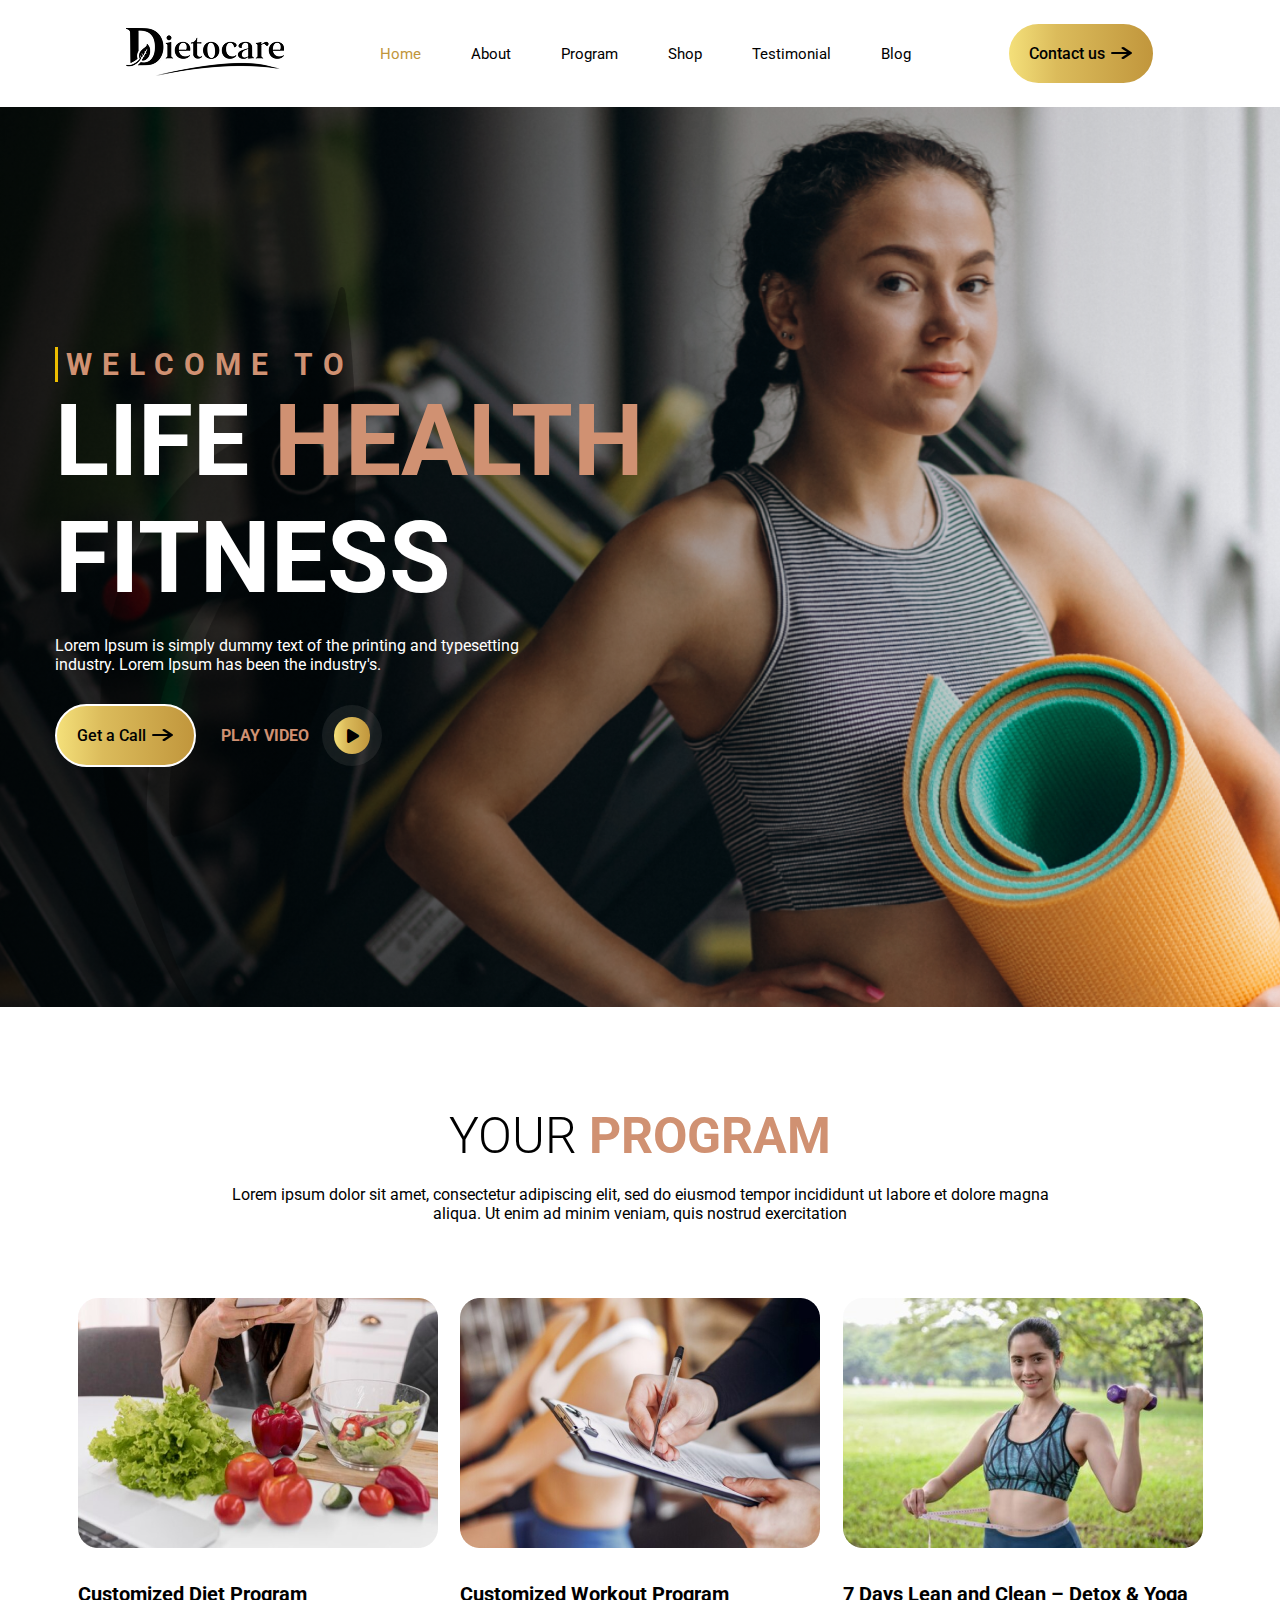
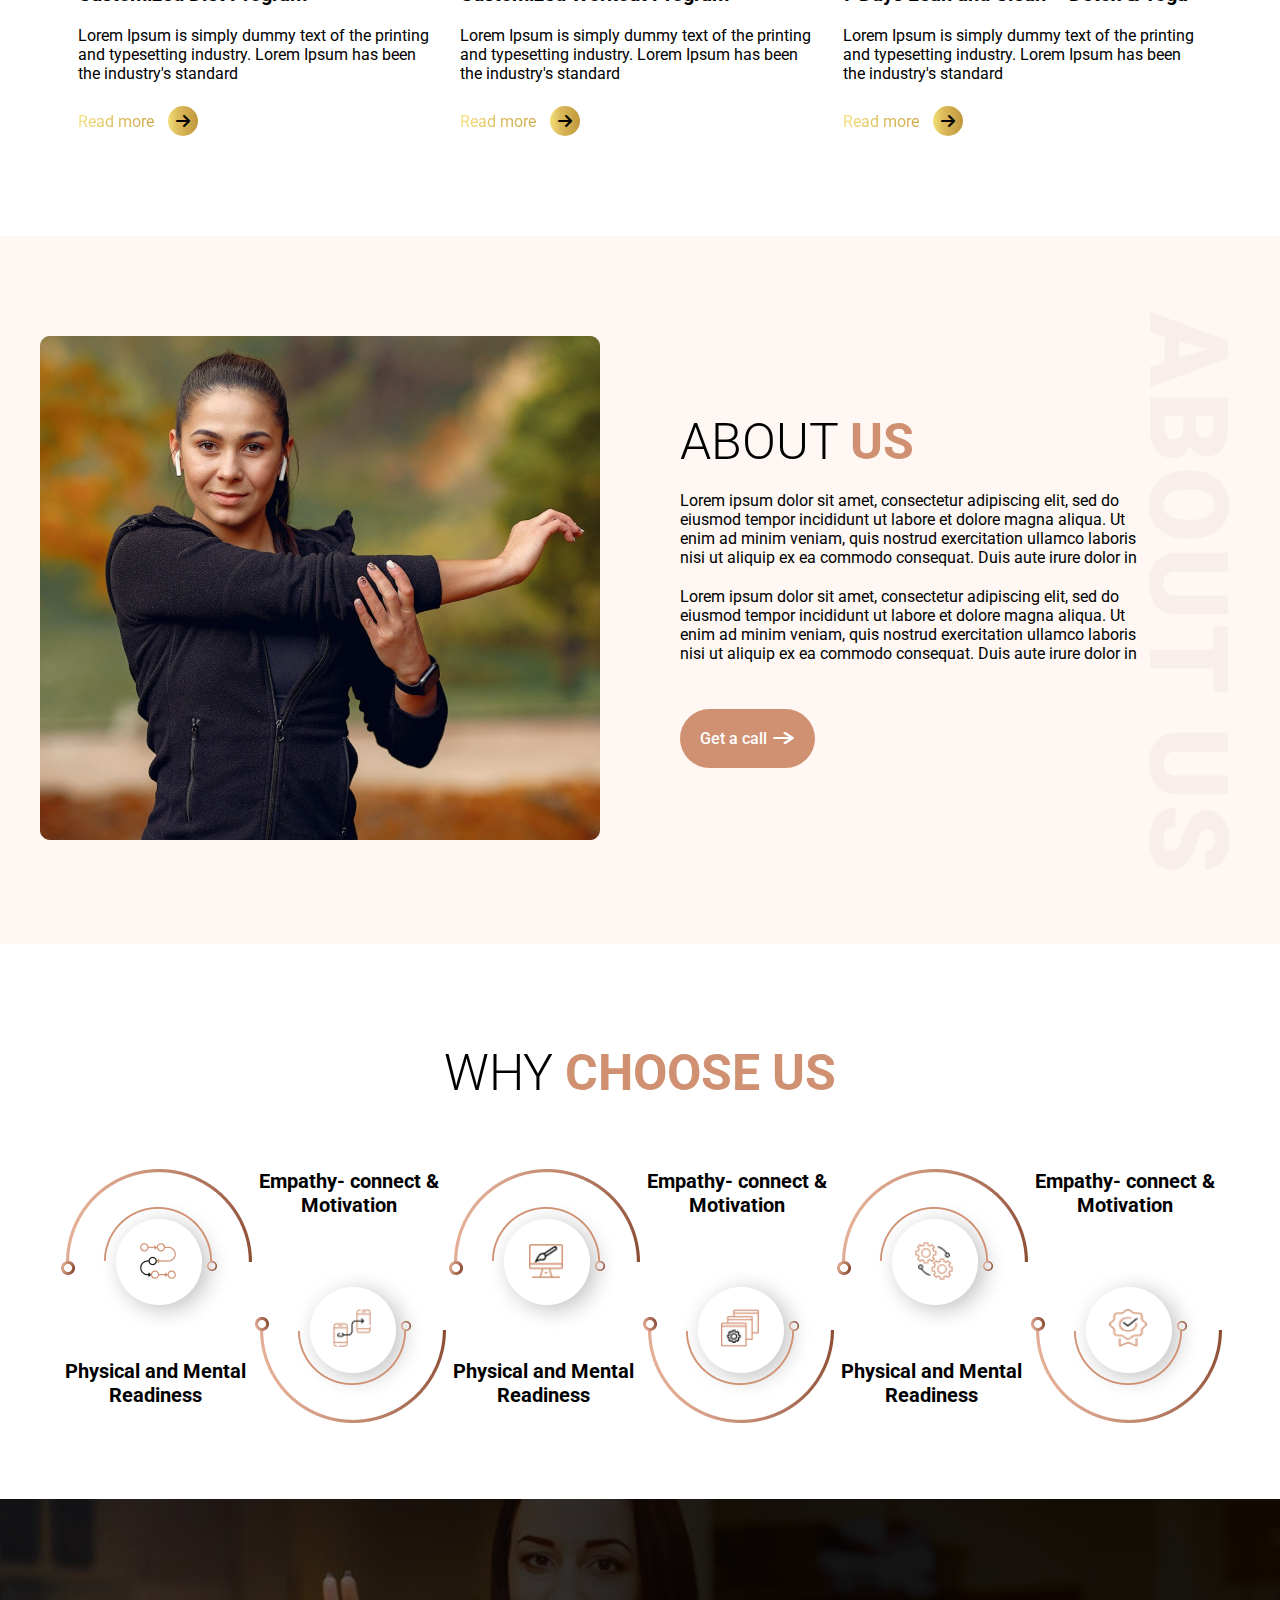
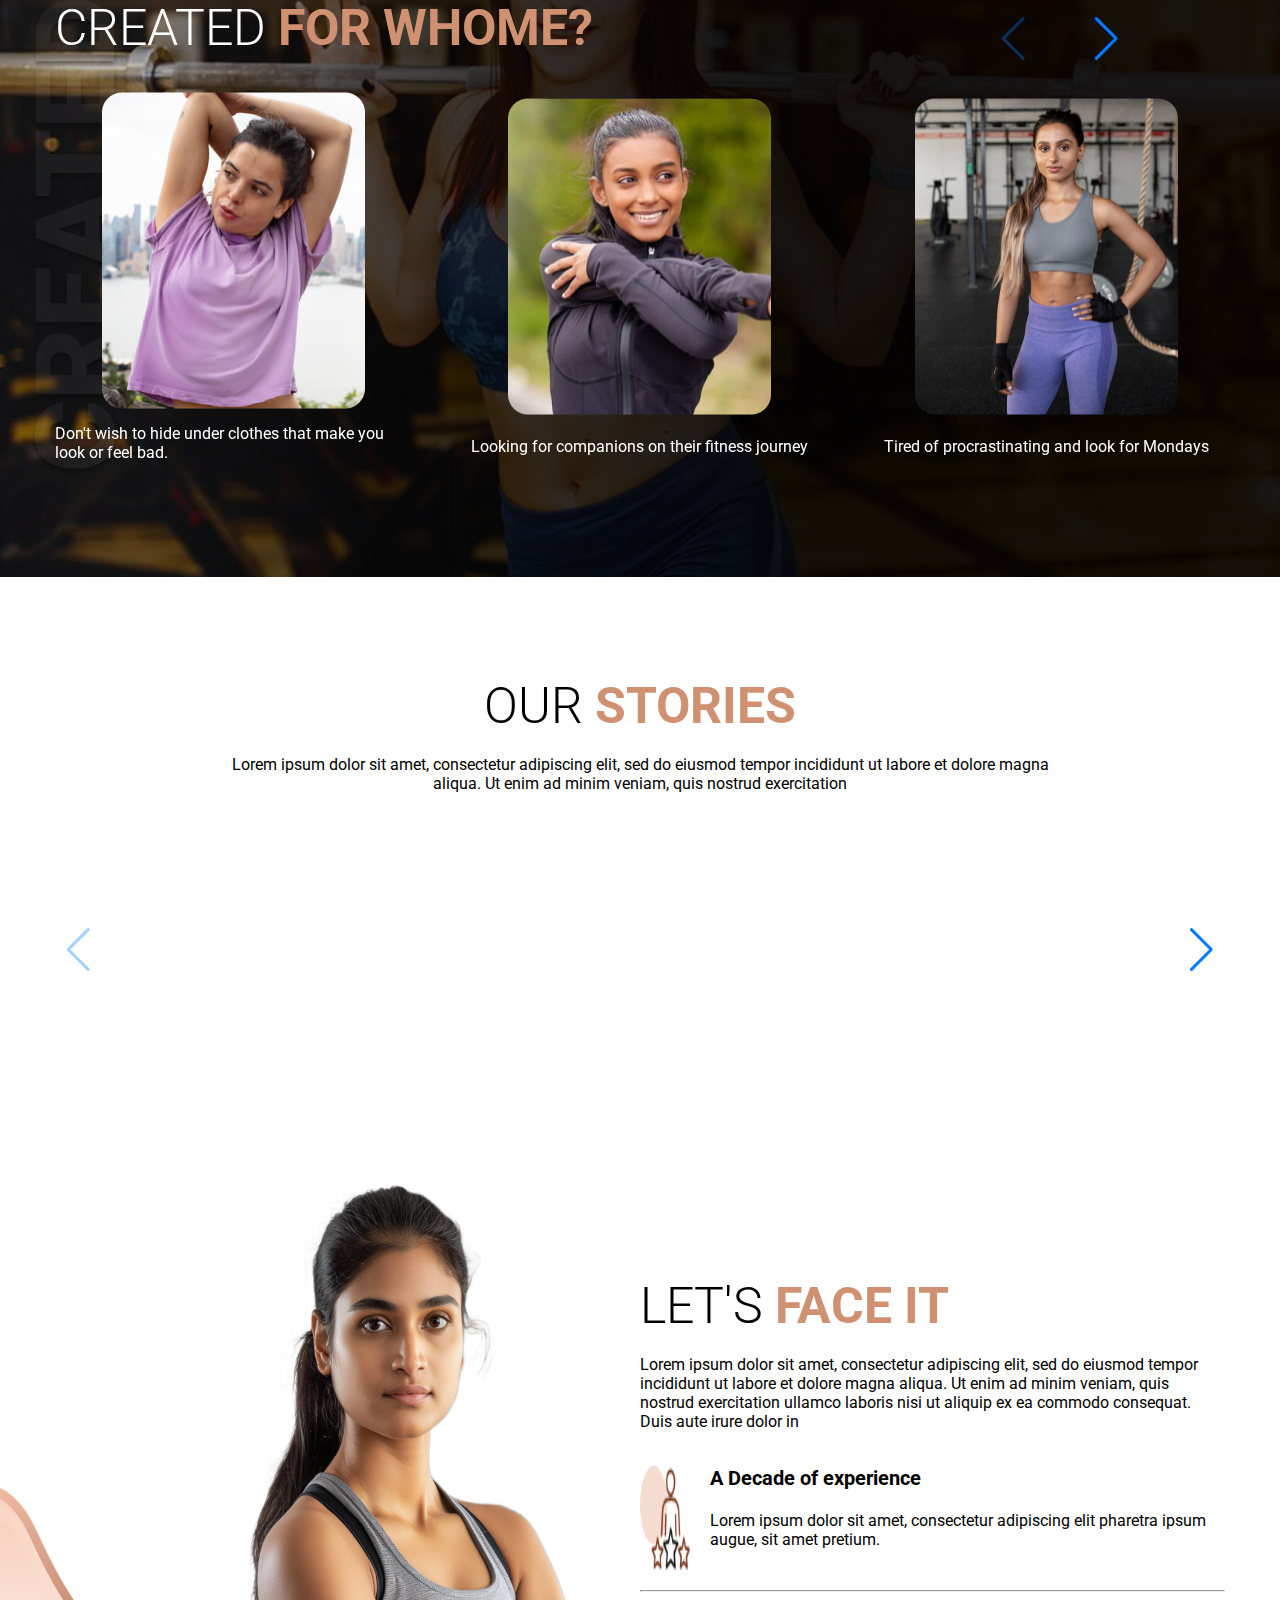
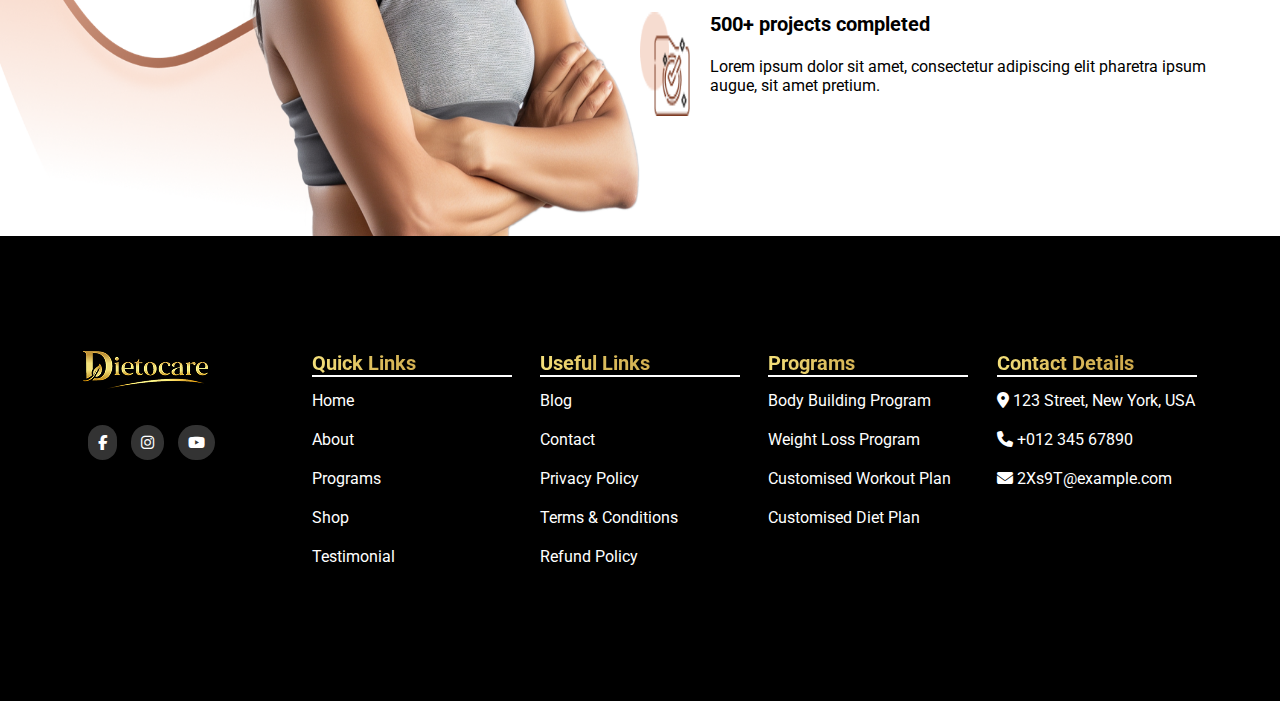
<file: index.html>
<!DOCTYPE html>
<html lang="en">
<head>
    <meta charset="UTF-8">
    <meta name="viewport" content="width=device-width, initial-scale=1.0">
    <title>Dietocare</title>
    <!-- Link Swiper's CSS -->
  <link rel="stylesheet" href="https://cdn.jsdelivr.net/npm/swiper@11/swiper-bundle.min.css" />

    <!-- -------- font asm cdn ----------  -->
    <link rel="stylesheet" href="https://cdnjs.cloudflare.com/ajax/libs/font-awesome/6.7.2/css/all.min.css" integrity="sha512-Evv84Mr4kqVGRNSgIGL/F/aIDqQb7xQ2vcrdIwxfjThSH8CSR7PBEakCr51Ck+w+/U6swU2Im1vVX0SVk9ABhg==" crossorigin="anonymous" referrerpolicy="no-referrer" />
    <!-- ------ font family cdn --------  -->
    <link rel="preconnect" href="https://fonts.googleapis.com">
    <link rel="preconnect" href="https://fonts.gstatic.com" crossorigin>
    <link href="https://fonts.googleapis.com/css2?family=Roboto:ital,wght@0,100..900;1,100..900&display=swap" rel="stylesheet">
    <!-- -------- css link --------- -->
     <link rel="stylesheet" href="./css/style.css">
</head>
<body>
    <!-- -------- header Section -----------  -->
     <header class="header">
        <div class="container">
            <nav class="header-child">
                <a href="#" class="logo"><img src="./img/image 7786.png" alt="logo"></a>
                <ul class="menu">
                  <li><a href="./index.html" id="active">Home</a></li>
                  <li><a href="./about.html" >About</a></li>
                  <li><a href="./program.html">Program</a></li>
                  <li><a href="./shop.html">Shop</a></li>
                  <li><a href="./testimonial.html">Testimonial</a></li>
                  <li><a href="./blog.html">Blog</a></li>
                </ul>
                <div class="header-button">
                  <a href="contact.html" class="btn">Contact us <i class="fa-solid fa-arrow-right" id="arrow"></i></a>
                </div>
            </nav>
        </div>
     </header>
     <!-- -------------- Hero Banner -----------  -->
      <section class="hero">
        <div class="container">
            <div class="hero-child">
                <span class="hero-para">WELCOME TO</span>
                <h1>
                    LIFE <span id="active2">HEALTH</span> FITNESS
                </h1>
                <p>Lorem Ipsum is simply dummy text of the printing and typesetting industry. Lorem Ipsum has been the industry's.</p>
                <div class="hero-btn">
                <a href="#" class="btn">Get a Call <i class="fa-solid fa-arrow-right" id="arrow"></i></a>
                <span>PLAY VIDEO</span>
                <a href=""><i class="fa-solid fa-play" id="play"></i></a>
            </div>
        </div>
        </div>
      </section>
      <!-- --------------- 2nd Section -----------  -->
    <section class="program com-gap">
        <div class="container">
            <div class="program-child">
                <h2>YOUR <span>PROGRAM</span></h2>
                <div class="line"></div>
                <p class="para">Lorem ipsum dolor sit amet, consectetur adipiscing elit, sed do eiusmod tempor incididunt ut labore et dolore magna aliqua. Ut enim ad minim veniam, quis nostrud exercitation</p>
                <div class="card-section">
                    <div class="card">
                        <img src="./img/Mask group (5).png" alt="program" class="one">
                        <h3>Customized Diet Program</h3>
                        <p>Lorem Ipsum is simply dummy text of the printing and typesetting industry. Lorem Ipsum has been the industry's standard</p>
                        <a href="#">Read more <i class="fa-solid fa-arrow-right" id="arrow2"></i></a>
                    </div>
                    <div class="card">
                        <img src="./img/Mask group (6).png" alt="program" class="one">
                        <h3>Customized Workout Program</h3>
                        <p>Lorem Ipsum is simply dummy text of the printing and typesetting industry. Lorem Ipsum has been the industry's standard</p>
                        <a href="#">Read more <i class="fa-solid fa-arrow-right" id="arrow2"></i></a>
                    </div>
                    <div class="card">
                        <img src="./img/Mask group7.png" alt="program" class="one">
                        <h3>7 Days Lean and Clean – Detox & Yoga</h3>
                        <p>Lorem Ipsum is simply dummy text of the printing and typesetting industry. Lorem Ipsum has been the industry's standard</p>
                        <a href="#">Read more <i class="fa-solid fa-arrow-right" id="arrow2"></i></a>
                    </div>
                </div>
            </div>
        </div>

    </section>
   <!-- ----------3rd section ---------  -->
    <section class="about com-gap">
        <div class="container">
            <div class="about-child row">
                <div class="pic">
                    <figure><img src="./img/Mask group8.png" alt="exersise"></figure>
                </div>
                <div class="content">
                    <h2>ABOUT <span>US</span></h2>
                    <div class="line-two"></div>
                    <p>Lorem ipsum dolor sit amet, consectetur adipiscing elit, sed do eiusmod tempor incididunt ut labore et dolore magna aliqua. Ut enim ad minim veniam, quis nostrud exercitation ullamco laboris nisi ut aliquip ex ea commodo consequat. Duis aute irure dolor in</p>
                    <p>Lorem ipsum dolor sit amet, consectetur adipiscing elit, sed do eiusmod tempor incididunt ut labore et dolore magna aliqua. Ut enim ad minim veniam, quis nostrud exercitation ullamco laboris nisi ut aliquip ex ea commodo consequat. Duis aute irure dolor in</p>
                    <a href="#" class="btn-two">Get a call <i class="fa-solid fa-arrow-right" id="arrow"></i></a>
                </div>
            </div>
        </div>

    </section>
    <!-- --------- 4th sectipon--------- -->
     <section class="choose com-gap">
        <div class="container">
            <div class="choose-child">
                <h2>WHY <span>CHOOSE US</span></h2>
                    <div class="card-section">
                        <div class="card-two up">
                            <img src="./img/Group 1000001830.png" alt="" >
                            <h3>Physical and Mental Readiness</h3>
                            <figure><img src="./img/Group 1707489222.png" alt=""></figure>
                        </div>
                        <div class="card-two down">
                            <h3>Empathy- connect & Motivation</h3>
                            <img src="./img/Group 1000001832.png" alt="">
                            <figure><img src="./img/g1633.png" alt=""></figure>
                        </div>
                        <div class="card-two up">
                            <img src="./img/Group 1000001830.png" alt="">
                            <h3>Physical and Mental Readiness</h3>
                            <figure><img src="./img/Frame.png" alt=""></figure>
                        </div>
                        <div class="card-two down">
                            <h3>Empathy- connect & Motivation</h3>
                            <img src="./img/Group 1000001832.png" alt="">
                            <figure><img src="./img/Group.png" alt=""></figure>
                        </div>
                        <div class="card-two up">
                            <img src="./img/Group 1000001830.png" alt="">
                            <h3>Physical and Mental Readiness</h3>
                            <figure><img src="./img/Group (1).png" alt=""></figure>
                        </div>
                        <div class="card-two down">
                            <h3>Empathy- connect & Motivation</h3>
                            <img src="./img/Group 1000001832.png" alt="">
                            <figure><img src="./img/Group (2).png" alt=""></figure>

                        </div>
                    </div>
            </div>
        </div>

     </section>
     <!-- -------- 5th section -------------  -->
      <section class="created com-gap">
        <div class="container">
            <div class="created-child">
                <h2>CREATED <span>FOR WHOME?</span></h2>
                  <div class="navi swiper-button-next"></div>
                  <div class="navig swiper-button-prev"></div>
                <div class="swiper mySwiper">
                    <div class="swiper-wrapper">
                      <div class="swiper-slide">
                        <img src="./img/Mask group9.png" alt="">
                        <p>Don't wish to hide under clothes that make you look or feel bad.</p>
                      </div>
                      <div class="swiper-slide">
                        <img src="./img/Mask group10.png" alt="">
                        <p>Looking for companions on their fitness journey</p>
                      </div>
                      <div class="swiper-slide">
                        <img src="./img/Mask group11.png" alt="">
                        <p>Tired of procrastinating and look for Mondays</p>
                      </div>
                      <div class="swiper-slide">
                        <img src="./img/Mask group12.png" alt="">
                        <p>Looking for sustainable ways to achieve their goals</p>
                      </div>
                      <div class="swiper-slide">
                        <img src="./img/Mask group9.png" alt="">
                        <p>Don't wish to hide under clothes that make you look or feel bad.</p>
                      </div>
                      <div class="swiper-slide">
                        <img src="./img/Mask group10.png" alt="">
                        <p>Looking for companions on their fitness journey</p>
                      </div>
                      <div class="swiper-slide">
                        <img src="./img/Mask group11.png" alt="">
                        <p>Tired of procrastinating and look for Mondays</p>
                      </div>
                    </div>
                    
                </div>
            </div>
        </div>
      </section>
      <!-- ---------- 6th section -------- -->
       <section class="stories com-gap">
        <div class="container">
            <div class="stories-child">
                <h2>OUR <span>STORIES</span></h2>
                <p>Lorem ipsum dolor sit amet, consectetur adipiscing elit, sed do eiusmod tempor incididunt ut labore et dolore magna aliqua. Ut enim ad minim veniam, quis nostrud exercitation</p>
                <div class="swiper mySwiper">
                    <div class="swiper-wrapper">
                      <div class="swiper-slide">
                        <iframe width="300" height="250" src="https://www.youtube.com/embed/SALxEARiMkw?si=FkRg7et9W5OQ0P11" title="YouTube video player" frameborder="0" allow="accelerometer; autoplay; clipboard-write; encrypted-media; gyroscope; picture-in-picture; web-share" referrerpolicy="strict-origin-when-cross-origin" allowfullscreen></iframe>
                      </div>
                      <div class="swiper-slide space">
                        <iframe width="300" height="250" src="https://www.youtube.com/embed/sDMAPXzvjAo?si=dSjkxnsyc-PsqTZ_" title="YouTube video player" frameborder="0" allow="accelerometer; autoplay; clipboard-write; encrypted-media; gyroscope; picture-in-picture; web-share" referrerpolicy="strict-origin-when-cross-origin" allowfullscreen></iframe>
                      </div>
                      <div class="swiper-slide space">
                        <iframe width="300" height="250" src="https://www.youtube.com/embed/2N0cRpuWz5U?si=YkRjVfy65neNgmYI" title="YouTube video player" frameborder="0" allow="accelerometer; autoplay; clipboard-write; encrypted-media; gyroscope; picture-in-picture; web-share" referrerpolicy="strict-origin-when-cross-origin" allowfullscreen></iframe>
                      </div>
                      <div class="swiper-slide space">
                        <iframe width="300" height="250" src="https://www.youtube.com/embed/2N0cRpuWz5U?si=YkRjVfy65neNgmYI" title="YouTube video player" frameborder="0" allow="accelerometer; autoplay; clipboard-write; encrypted-media; gyroscope; picture-in-picture; web-share" referrerpolicy="strict-origin-when-cross-origin" allowfullscreen></iframe>
                      </div>
                      <div class="swiper-slide space">
                        <iframe width="300" height="250" src="https://www.youtube.com/embed/2N0cRpuWz5U?si=YkRjVfy65neNgmYI" title="YouTube video player" frameborder="0" allow="accelerometer; autoplay; clipboard-write; encrypted-media; gyroscope; picture-in-picture; web-share" referrerpolicy="strict-origin-when-cross-origin" allowfullscreen></iframe>
                      </div>
                     
                    </div>
                      <div class="swiper-button-next"></div>
                      <div class="swiper-button-prev"></div>
                </div>
            </div>
        </div>
       </section>
<!-- --------------- 7th Section ----------------  -->
    <section class="face com-gap">
        <div class="container">
            <div class="face-child">
                <h2>LET'S <span>FACE IT</span></h2>
                <p>Lorem ipsum dolor sit amet, consectetur adipiscing elit, sed do eiusmod tempor incididunt ut labore et dolore magna aliqua. Ut enim ad minim veniam, quis nostrud exercitation ullamco laboris nisi ut aliquip ex ea commodo consequat. Duis aute irure dolor in</p>
                <div class="list">
                    <img src="./img/Group 1707488975.png" alt="">
                    <div>
                        <h3>A Decade of experience</h3>
                        <p>Lorem ipsum dolor sit amet, consectetur adipiscing elit pharetra ipsum augue, sit amet pretium.</p>
                    </div>
                </div><hr>
                <div class="list">
                    <img src="./img/Group 1707488976.png" alt="">
                    <div>
                        <h3>500+ projects completed</h3>
                        <p>Lorem ipsum dolor sit amet, consectetur adipiscing elit pharetra ipsum augue, sit amet pretium.</p>
                    </div>

                </div>
            </div>
       </div>
    </section>
    <!-- ----------- footer section -----------  -->
     <footer class="footer">
        <div class="container">
            <div class="footer-child com-gap">
                <div class="bar bar-one">
                    <a href="#" class="foot-logo"><img src="./img/image 7785.png" alt="logo"></a>
                    <div class="social">
                      <a href="#"><i class="fa-brands fa-facebook-f"></i></a>
                      <a href="#"><i class="fa-brands fa-instagram"></i></a>
                      <a href="#"><i class="fa-brands fa-youtube"></i></a>
                    </div>
                </div>
                <div class="bar">
                    <div class="footer-head">Quick Links</div>
                    <!-- 🎯 header or header class can not be called -->
                     <ul>
                      <li><a href="#">Home</a></li>
                      <li><a href="#">About</a></li>
                      <li><a href="#">Programs</a></li>
                      <li><a href="#">Shop</a></li>
                      <li><a href="#">Testimonial</a></li>
                     </ul>
                </div>
                <div class="bar">
                  <div class="footer-head">Useful Links</div>
                  <ul>
                    <li><a href="#">Blog</a></li>
                    <li><a href="#">Contact</a></li>
                    <li><a href="#">Privacy Policy</a></li>
                    <li><a href="#">Terms & Conditions</a></li>
                    <li><a href="#">Refund Policy</a></li>
                  </ul>
                </div>
                <div class="bar">
                  <div class="footer-head">Programs</div>
                  <ul>
                    <li><a href="#">Body Building Program</a></li>
                    <li><a href="#">Weight Loss Program</a></li>
                    <li><a href="#">Customised Workout Plan</a></li>
                    <li><a href="#">Customised Diet Plan</a></li>
                  </ul>
                    
                </div>
                <div class="bar">
                  <div class="footer-head">Contact Details</div>
                  <ul>
                    <li><a href="#"><i class="fa-solid fa-location-dot"></i> 123 Street, New York, USA</p></a></li>
                    <li><a href="#"><i class="fa-solid fa-phone"></i> +012 345 67890</p></a></li>
                    <li><a href="#"><i class="fa-solid fa-envelope"></i> 2Xs9T@example.com</p></a></li>
                  </ul>
                </div>
            </div>
        </div>
     </footer>
       <!-- Swiper JS -->
  <script src="https://cdn.jsdelivr.net/npm/swiper@11/swiper-bundle.min.js"></script>

  <!-- Initialize Swiper -->
  <script>
    var swiper = new Swiper(".mySwiper", {
      slidesPerView: 1,
      spaceBetween: 10,
      navigation: {
        prevEl: ".swiper-button-prev",
        nextEl: ".swiper-button-next",
      },
      breakpoints: {
        640: {
          slidesPerView: 1,
          spaceBetween: 20,
        },
        768: {
          slidesPerView: 2,
          spaceBetween: 40,
        },
        1024: {
          slidesPerView: 3,
          spaceBetween: 50,
        }
      }
    });

  </script>
  
</body>
</html>
</file>
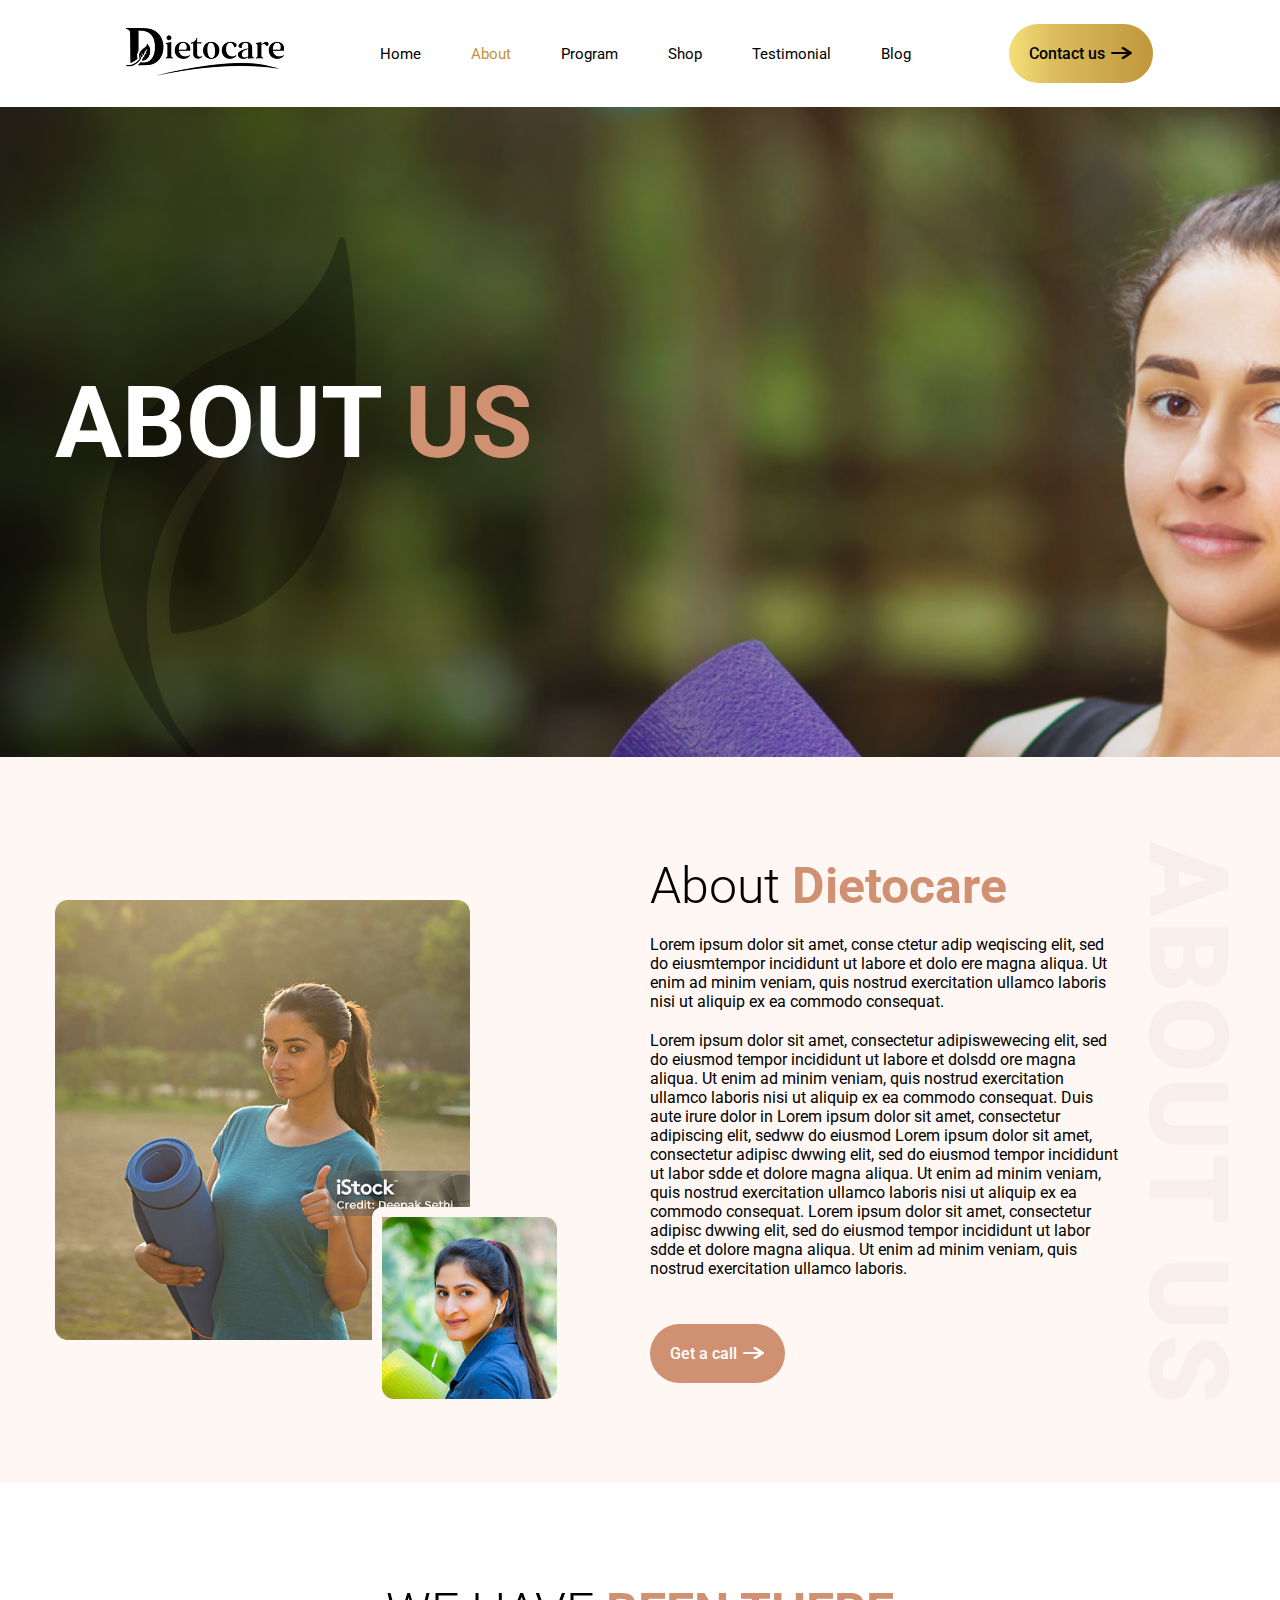
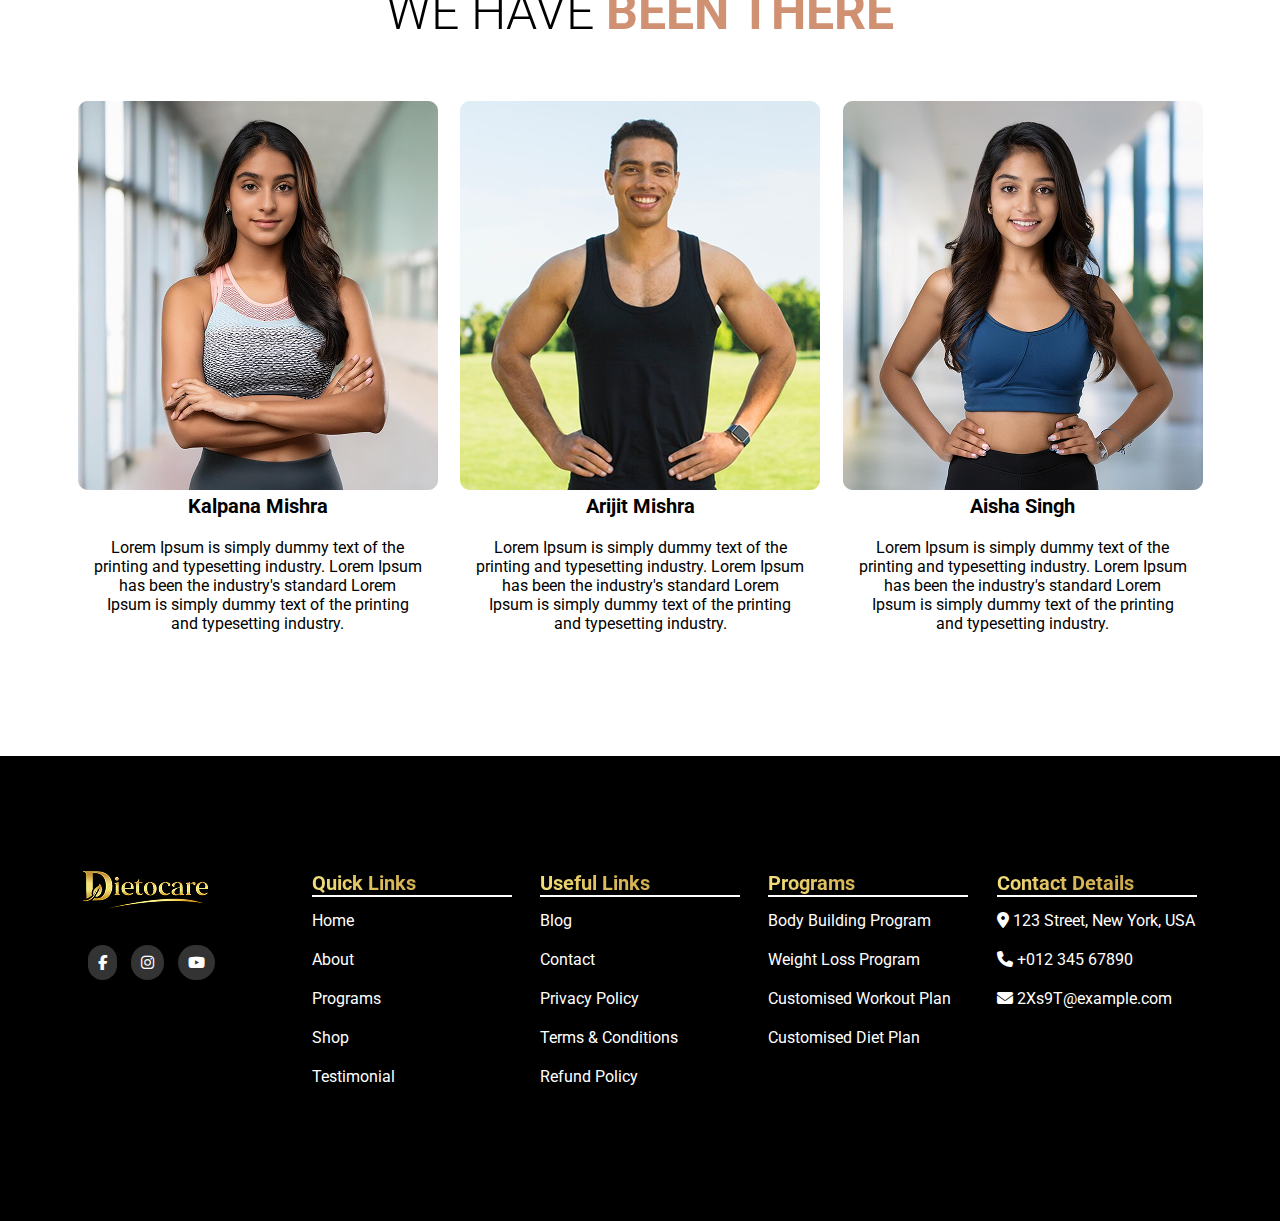
<file: about.html>
<!DOCTYPE html>
<html lang="en">
<head>
    <meta charset="UTF-8">
    <meta name="viewport" content="width=device-width, initial-scale=1.0">
    <title>Document</title>
      <!-- Link Swiper's CSS -->
  <link rel="stylesheet" href="https://cdn.jsdelivr.net/npm/swiper@11/swiper-bundle.min.css" />

  <!-- -------- font asm cdn ----------  -->
  <link rel="stylesheet" href="https://cdnjs.cloudflare.com/ajax/libs/font-awesome/6.7.2/css/all.min.css" integrity="sha512-Evv84Mr4kqVGRNSgIGL/F/aIDqQb7xQ2vcrdIwxfjThSH8CSR7PBEakCr51Ck+w+/U6swU2Im1vVX0SVk9ABhg==" crossorigin="anonymous" referrerpolicy="no-referrer" />
  <!-- ------ font family cdn --------  -->
  <link rel="preconnect" href="https://fonts.googleapis.com">
  <link rel="preconnect" href="https://fonts.gstatic.com" crossorigin>
  <link href="https://fonts.googleapis.com/css2?family=Roboto:ital,wght@0,100..900;1,100..900&display=swap" rel="stylesheet">
  <!-- -------- css link --------- -->
   <link rel="stylesheet" href="./css/style.css">
   </head>
<body>
    <!-- -------- header Section -----------  -->
    <header>
        <div class="container">
            <nav class="header-child">
                <a href="#" class="logo"><img src="./img/image 7786.png" alt="logo"></a>
                <ul class="menu">
                  <li><a href="index.html">Home</a></li>
                  <li><a href="about.html" id="active">About</a></li>
                  <li><a href="program.html">Program</a></li>
                  <li><a href="shop.html">Shop</a></li>
                  <li><a href="testimonial.html">Testimonial</a></li>
                  <li><a href="blog.html">Blog</a></li>
                </ul>
                <div class="header-button">
                  <a href="contact.html" class="btn">Contact us <i class="fa-solid fa-arrow-right" id="arrow"></i></a>
                </div>
            </nav>
        </div>
     </header>
     <!-- ----------- hero section ----------  -->
      <section class="about-hero com-gap">
        <div class="container">
            <div class="about-hero-child">
                <h1>ABOUT <span>US</span></h1>
            </div>
        </div>
      </section>
      <!-- ---------- 2nd Section -----------  -->
       <section class="about com-gap">
        <div class="container">
          <div class="about-child">
            <div class="pic-two">
              <img src="./img/image.png" alt="" id="young">
              <img src="./img/young.png" alt="" id="young2">
            </div>
            <div class="content">
              <h2>About <span>Dietocare</span></h2>
              <p>Lorem ipsum dolor sit amet, conse ctetur adip weqiscing elit, sed do eiusmtempor incididunt ut labore et dolo ere magna aliqua. Ut enim ad minim veniam, quis nostrud exercitation ullamco laboris nisi ut aliquip ex ea commodo consequat. </p>
              <p>Lorem ipsum dolor sit amet, consectetur adipiswewecing elit, sed do eiusmod tempor incididunt ut labore et dolsdd ore magna aliqua. Ut enim ad minim veniam, quis nostrud exercitation ullamco laboris nisi ut aliquip ex ea commodo consequat. Duis aute irure dolor in Lorem ipsum dolor sit amet, consectetur adipiscing elit, sedww do eiusmod Lorem ipsum dolor sit amet, consectetur adipisc dwwing elit, sed do eiusmod tempor incididunt ut labor sdde et dolore magna aliqua. Ut enim ad minim veniam, quis nostrud exercitation ullamco laboris nisi ut aliquip ex ea commodo consequat. Lorem ipsum dolor sit amet, consectetur adipisc dwwing elit, sed do eiusmod tempor incididunt ut labor sdde et dolore magna aliqua. Ut enim ad minim veniam, quis nostrud exercitation ullamco laboris.</p>
              <a href="#" class="btn-two">Get a call <i class="fa-solid fa-arrow-right" id="arrow"></i></a>
            </div>
          </div>
        </div>

       </section>
       <!-- ----------- 3rd section -----------  -->
        <section class="program com-gap">
          <div class="container">
            <div class="program-child">
              <h2>WE HAVE <span>BEEN THERE</span></h2>
              <div class="card-section two-main">
                <div class="card">
                  <img src="./img/image (1).png" alt="" class="two">
                  <!-- --------- info of the card should be kept in division ----------- -->
                  <h3>Kalpana Mishra</h3>
                  <p>Lorem Ipsum is simply dummy text of the printing and typesetting industry. Lorem Ipsum has been the industry's standard Lorem Ipsum is simply dummy text of the printing and typesetting industry. </p>
                </div>
                <div class="card">
                  <img src="./img/image (3).png" alt="" class="two">
                  <h3>Arijit Mishra</h3>
                  <p>Lorem Ipsum is simply dummy text of the printing and typesetting industry. Lorem Ipsum has been the industry's standard Lorem Ipsum is simply dummy text of the printing and typesetting industry. </p>
                </div>
                <div class="card">
                  <img src="./img/image (2).png" alt="" class="two">
                  <h3>Aisha Singh</h3>
                  <p>Lorem Ipsum is simply dummy text of the printing and typesetting industry. Lorem Ipsum has been the industry's standard Lorem Ipsum is simply dummy text of the printing and typesetting industry. </p>
                </div>
              </div>
            </div>
          </div>
  
        </section>
    <!-- ----------- footer section -----------  -->
    <footer class="footer">
      <div class="container">
          <div class="footer-child com-gap">
              <div class="bar bar-one">
                  <a href="#" class="foot-logo"><img src="./img/image 7785.png" alt="logo"></a>
                  <div class="social">
                    <a href="#"><i class="fa-brands fa-facebook-f"></i></a>
                    <a href="#"><i class="fa-brands fa-instagram"></i></a>
                    <a href="#"><i class="fa-brands fa-youtube"></i></a>
                  </div>
              </div>
              <div class="bar">
                  <div class="footer-head">Quick Links</div>
                  <!-- 🎯 header or header class can not be called -->
                   <ul>
                    <li><a href="#"><p>Home</p></a></li>
                    <li><a href="#"><p>About</p></a></li>
                    <li><a href="#"><p>Programs</p></a></li>
                    <li><a href="#"><p>Shop</p></a></li>
                    <li><a href="#"><p>Testimonial</p></a></li>
                   </ul>
              </div>
              <div class="bar">
                <div class="footer-head">Useful Links</div>
                <ul>
                  <li><a href="#"><p>Blog</p></a></li>
                  <li><a href="#"><p>Contact</p></a></li>
                  <li><a href="#"><p>Privacy Policy</p></a></li>
                  <li><a href="#"><p>Terms & Conditions</p></a></li>
                  <li><a href="#"><p>Refund Policy</p></a></li>
                </ul>
              </div>
              <div class="bar">
                <div class="footer-head">Programs</div>
                <ul>
                  <li><a href="#"><p>Body Building Program</p></a></li>
                  <li><a href="#"><p>Weight Loss Program</p></a></li>
                  <li><a href="#"><p>Customised Workout Plan</p></a></li>
                  <li><a href="#"><p>Customised Diet Plan</p></a></li>
                </ul>
                  
              </div>
              <div class="bar">
                <div class="footer-head">Contact Details</div>
                <ul>
                  <li><a href="#"><p><i class="fa-solid fa-location-dot"></i> 123 Street, New York, USA</p></a></li>
                  <li><a href="#"><p><i class="fa-solid fa-phone"></i> +012 345 67890</p></a></li>
                  <li><a href="#"><p><i class="fa-solid fa-envelope"></i> 2Xs9T@example.com</p></a></li>
                </ul>
              </div>
          </div>
      </div>
   </footer>
</body>
</html>
</file>
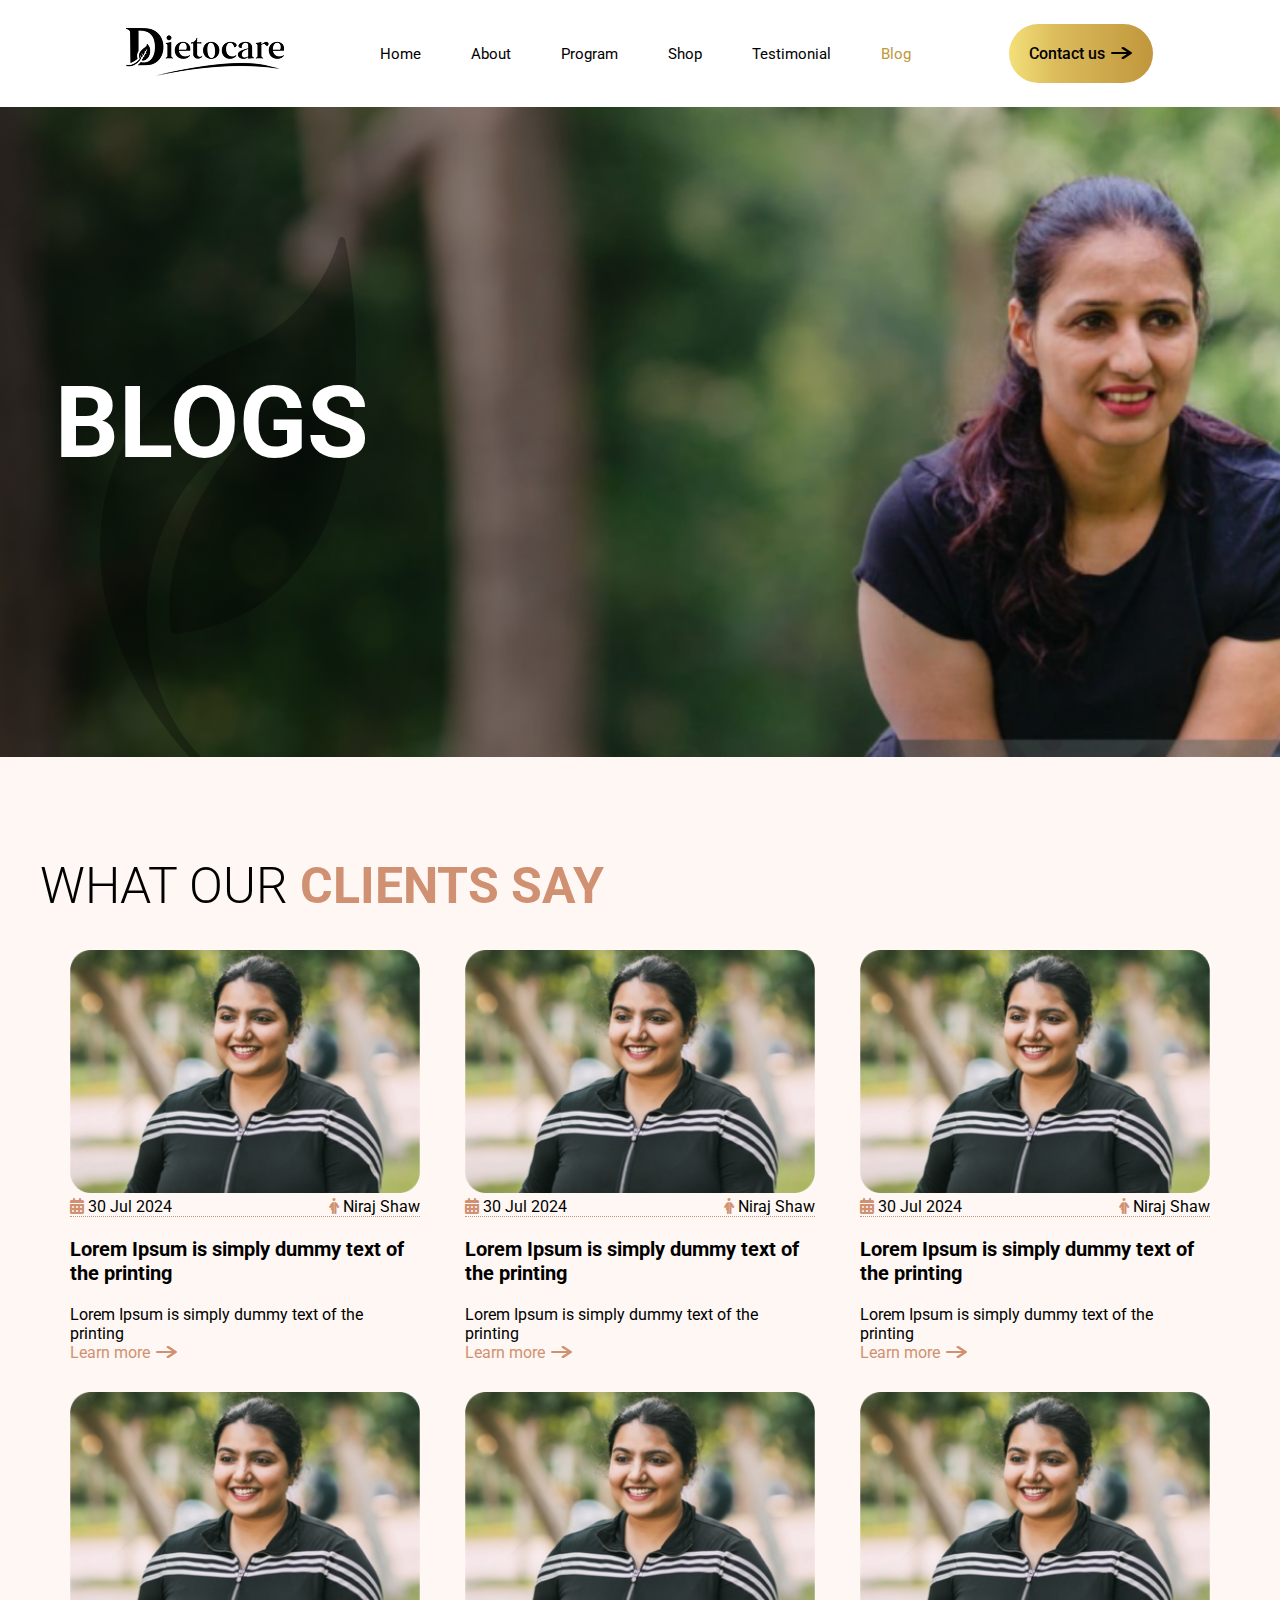
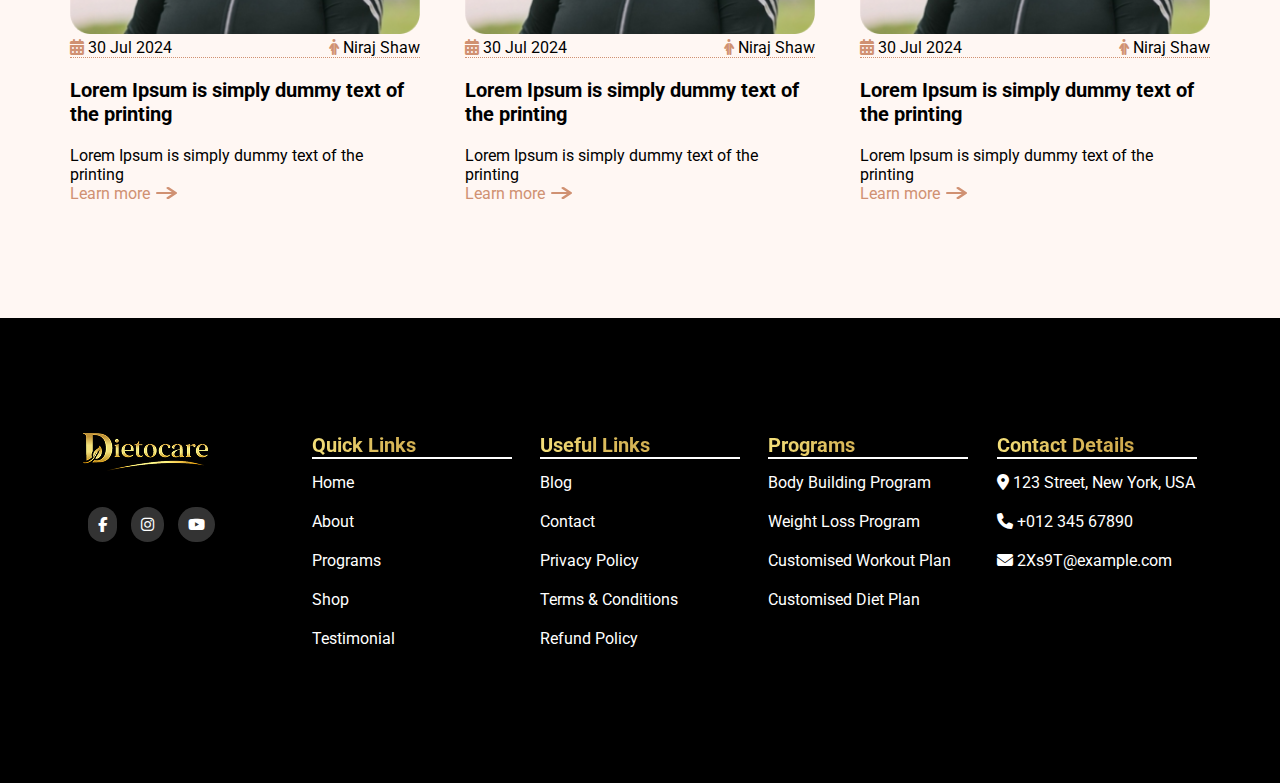
<file: blog.html>
<!DOCTYPE html>
<html lang="en">
<head>
    <meta charset="UTF-8">
    <meta name="viewport" content="width=device-width, initial-scale=1.0">
    <title>Dietocare</title>
    <!-- Link Swiper's CSS -->
  <link rel="stylesheet" href="https://cdn.jsdelivr.net/npm/swiper@11/swiper-bundle.min.css" />

    <!-- -------- font asm cdn ----------  -->
    <link rel="stylesheet" href="https://cdnjs.cloudflare.com/ajax/libs/font-awesome/6.7.2/css/all.min.css" integrity="sha512-Evv84Mr4kqVGRNSgIGL/F/aIDqQb7xQ2vcrdIwxfjThSH8CSR7PBEakCr51Ck+w+/U6swU2Im1vVX0SVk9ABhg==" crossorigin="anonymous" referrerpolicy="no-referrer" />
    <!-- ------ font family cdn --------  -->
    <link rel="preconnect" href="https://fonts.googleapis.com">
    <link rel="preconnect" href="https://fonts.gstatic.com" crossorigin>
    <link href="https://fonts.googleapis.com/css2?family=Roboto:ital,wght@0,100..900;1,100..900&display=swap" rel="stylesheet">
    <!-- -------- css link --------- -->
     <link rel="stylesheet" href="./css/style.css">
</head>
<body>
    <!-- -------- header Section -----------  -->
     <header class="header">
        <div class="container">
            <nav class="header-child">
                <a href="#" class="logo"><img src="./img/image 7786.png" alt="logo"></a>
                <ul class="menu">
                  <li><a href="index.html">Home</a></li>
                  <li><a href="about.html">About</a></li>
                  <li><a href="program.html">Program</a></li>
                  <li><a href="shop.html">Shop</a></li>
                  <li><a href="testimonial.html">Testimonial</a></li>
                  <li><a href="blog.html" id="active">Blog</a></li>
                </ul>
                <div class="header-button">
                  <a href="contact.html" class="btn">Contact us <i class="fa-solid fa-arrow-right" id="arrow"></i></a>
                </div>
            </nav>
        </div>
     </header>
     <!-- --------------- hero section -------------  -->
     <section class="blog-hero com-gap">
        <div class="container">
          <div class="blog-hero-child">
            <h1>BLOGS</h1>
          </div>
        </div>
      </section>
      <!-- ------ 2nd banner --------- -->
      <section class="news com-gap">
        <div class="container">
            <div class="news-child row">
                <h2>WHAT OUR <span>CLIENTS SAY</span></h2>
                <div class="card-section">
                    <div class="card-four">
                        <img src="./img/testimonial/Mask group (2).png" alt="">
                        <div class="bio">
                            <p><i class="fa-solid fa-calendar-days"></i> 30 Jul 2024</p>
                            <p><i class="fa-solid fa-person-half-dress"></i> Niraj Shaw</p>
                        </div>
                        <h3>Lorem Ipsum is simply dummy text of the printing</h3>
                        <p>Lorem Ipsum is simply dummy text of the printing</p>
                        <a href="">Learn more <i class="fa-solid fa-arrow-right" id="arrow"></i></a>
                    </div>
                    <div class="card-four">
                        <img src="./img/testimonial/Mask group (2).png" alt="">
                        <div class="bio">
                            <p><i class="fa-solid fa-calendar-days"></i> 30 Jul 2024</p>
                            <p><i class="fa-solid fa-person-half-dress"></i> Niraj Shaw</p>
                        </div>
                        <h3>Lorem Ipsum is simply dummy text of the printing</h3>
                        <p>Lorem Ipsum is simply dummy text of the printing</p>
                        <a href="">Learn more <i class="fa-solid fa-arrow-right" id="arrow"></i></a>
                    </div>
                    <div class="card-four">
                        <img src="./img/testimonial/Mask group (2).png" alt="">
                        <div class="bio">
                            <p><i class="fa-solid fa-calendar-days"></i> 30 Jul 2024</p>
                            <p><i class="fa-solid fa-person-half-dress"></i> Niraj Shaw</p>
                        </div>
                        <h3>Lorem Ipsum is simply dummy text of the printing</h3>
                        <p>Lorem Ipsum is simply dummy text of the printing</p>
                        <a href="">Learn more <i class="fa-solid fa-arrow-right" id="arrow"></i></a>
                    </div>
                    <div class="card-four">
                        <img src="./img/testimonial/Mask group (2).png" alt="">
                        <div class="bio">
                            <p><i class="fa-solid fa-calendar-days"></i> 30 Jul 2024</p>
                            <p><i class="fa-solid fa-person-half-dress"></i> Niraj Shaw</p>
                        </div>
                        <h3>Lorem Ipsum is simply dummy text of the printing</h3>
                        <p>Lorem Ipsum is simply dummy text of the printing</p>
                        <a href="">Learn more <i class="fa-solid fa-arrow-right" id="arrow"></i></a>
                    </div>
                    <div class="card-four">
                        <img src="./img/testimonial/Mask group (2).png" alt="">
                        <div class="bio">
                            <p><i class="fa-solid fa-calendar-days"></i> 30 Jul 2024</p>
                            <p><i class="fa-solid fa-person-half-dress"></i> Niraj Shaw</p>
                        </div>
                        <h3>Lorem Ipsum is simply dummy text of the printing</h3>
                        <p>Lorem Ipsum is simply dummy text of the printing</p>
                        <a href="">Learn more <i class="fa-solid fa-arrow-right" id="arrow"></i></a>
                    </div>
                    <div class="card-four">
                        <img src="./img/testimonial/Mask group (2).png" alt="">
                        <div class="bio">
                            <p><i class="fa-solid fa-calendar-days"></i> 30 Jul 2024</p>
                            <p><i class="fa-solid fa-person-half-dress"></i> Niraj Shaw</p>
                        </div>
                        <h3>Lorem Ipsum is simply dummy text of the printing</h3>
                        <p>Lorem Ipsum is simply dummy text of the printing</p>
                        <a href="">Learn more <i class="fa-solid fa-arrow-right" id="arrow"></i></a>
                    </div>
                    
                </div>
            </div>
        </div>
    </section>
        <!-- ----------- footer section -----------  -->
        <footer class="footer">
            <div class="container">
                <div class="footer-child com-gap">
                    <div class="bar bar-one">
                        <a href="#" class="foot-logo"><img src="./img/image 7785.png" alt="logo"></a>
                        <div class="social">
                          <a href="#"><i class="fa-brands fa-facebook-f"></i></a>
                          <a href="#"><i class="fa-brands fa-instagram"></i></a>
                          <a href="#"><i class="fa-brands fa-youtube"></i></a>
                        </div>
                    </div>
                    <div class="bar">
                        <div class="footer-head">Quick Links</div>
                        <!-- 🎯 header or header class can not be called -->
                         <ul>
                          <li><a href="#"><p>Home</p></a></li>
                          <li><a href="#"><p>About</p></a></li>
                          <li><a href="#"><p>Programs</p></a></li>
                          <li><a href="#"><p>Shop</p></a></li>
                          <li><a href="#"><p>Testimonial</p></a></li>
                         </ul>
                    </div>
                    <div class="bar">
                      <div class="footer-head">Useful Links</div>
                      <ul>
                        <li><a href="#"><p>Blog</p></a></li>
                        <li><a href="#"><p>Contact</p></a></li>
                        <li><a href="#"><p>Privacy Policy</p></a></li>
                        <li><a href="#"><p>Terms & Conditions</p></a></li>
                        <li><a href="#"><p>Refund Policy</p></a></li>
                      </ul>
                    </div>
                    <div class="bar">
                      <div class="footer-head">Programs</div>
                      <ul>
                        <li><a href="#"><p>Body Building Program</p></a></li>
                        <li><a href="#"><p>Weight Loss Program</p></a></li>
                        <li><a href="#"><p>Customised Workout Plan</p></a></li>
                        <li><a href="#"><p>Customised Diet Plan</p></a></li>
                      </ul>
                        
                    </div>
                    <div class="bar">
                      <div class="footer-head">Contact Details</div>
                      <ul>
                        <li><a href="#"><p><i class="fa-solid fa-location-dot"></i> 123 Street, New York, USA</p></a></li>
                        <li><a href="#"><p><i class="fa-solid fa-phone"></i> +012 345 67890</p></a></li>
                        <li><a href="#"><p><i class="fa-solid fa-envelope"></i> 2Xs9T@example.com</p></a></li>
                      </ul>
                    </div>
                </div>
            </div>
         </footer>
      </body>
      </html>
</file>
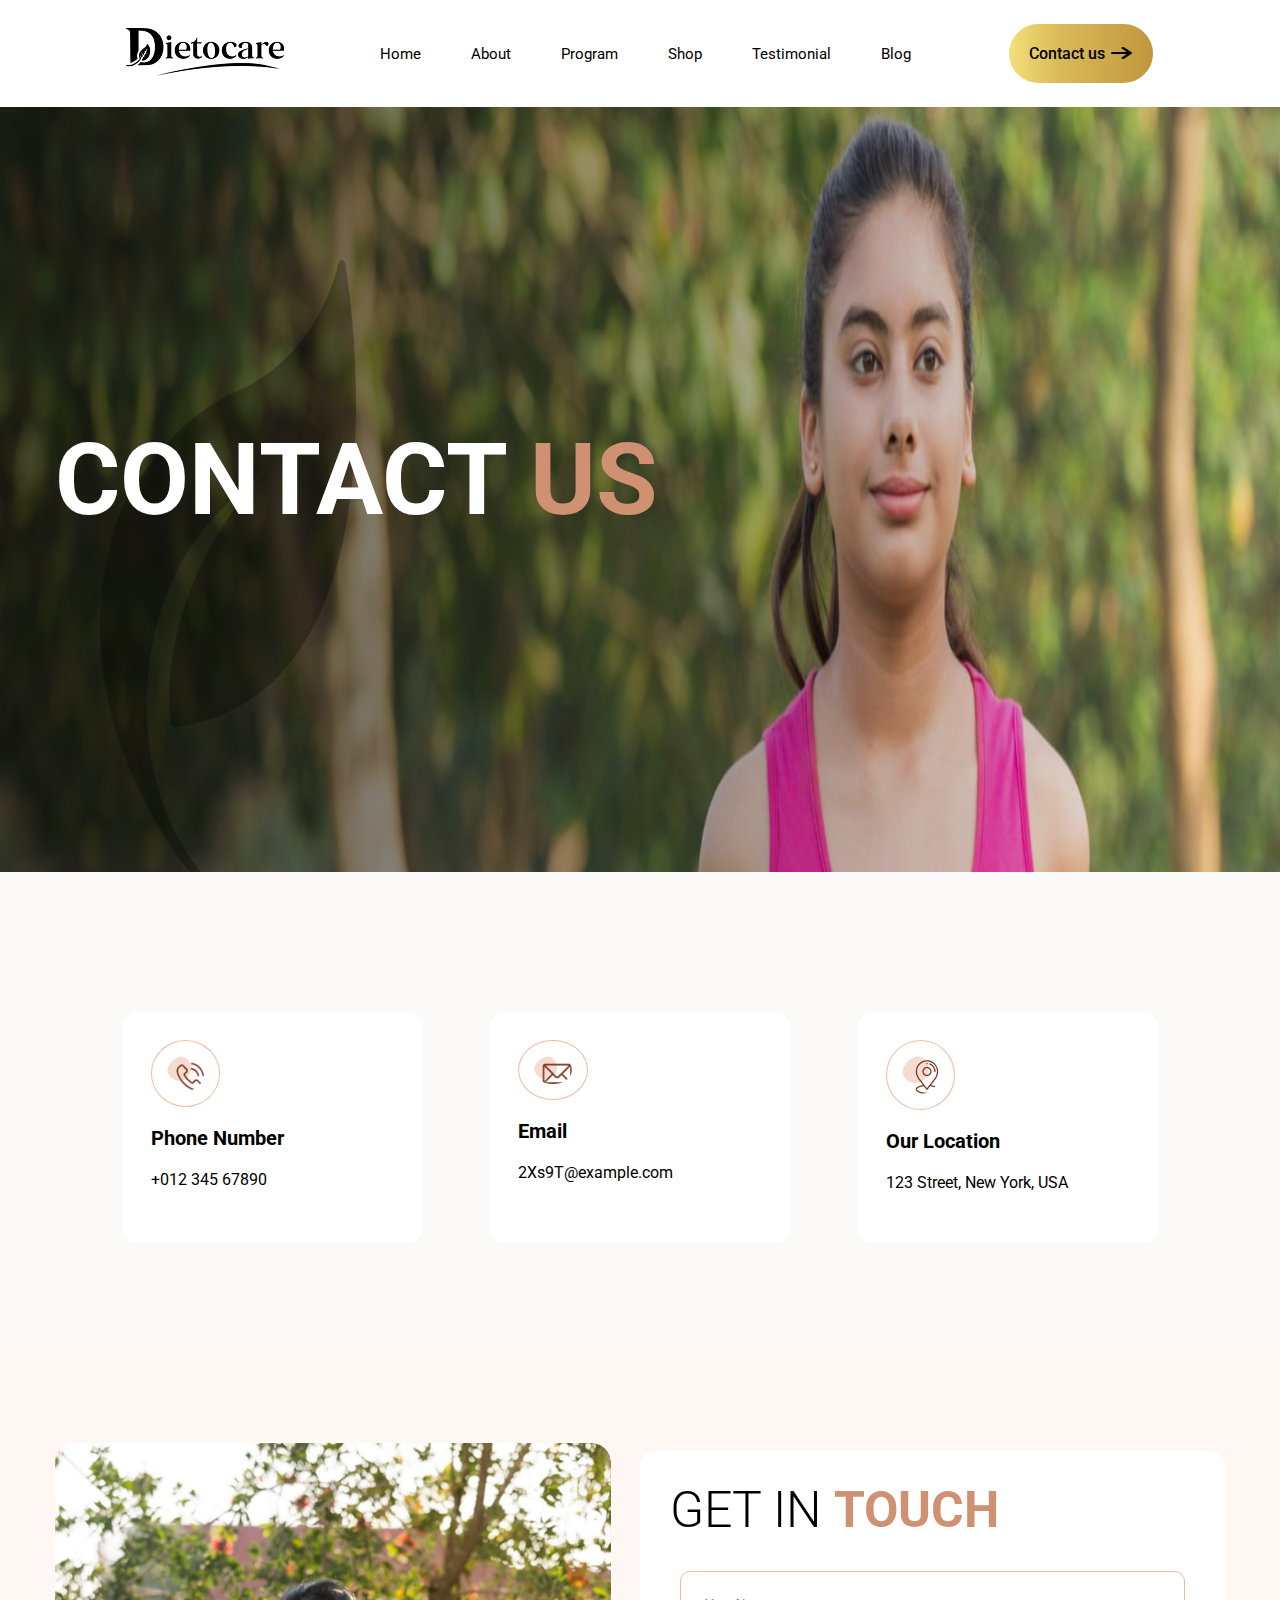
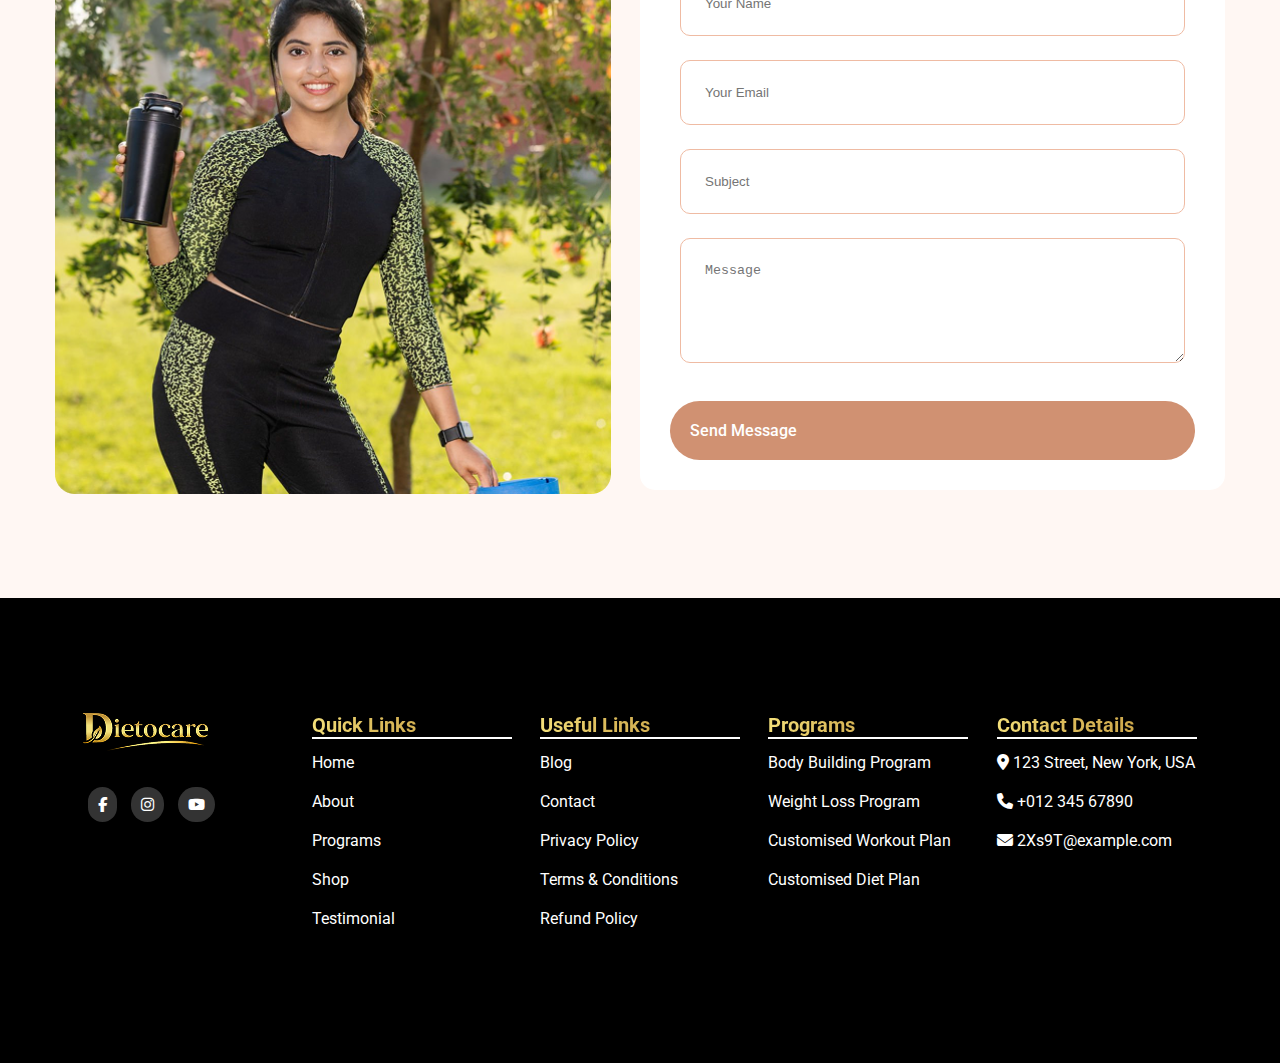
<file: contact.html>
<!DOCTYPE html>
<html lang="en">
<head>
    <meta charset="UTF-8">
    <meta name="viewport" content="width=device-width, initial-scale=1.0">
    <title>Dietocare</title>
    <!-- Link Swiper's CSS -->
  <link rel="stylesheet" href="https://cdn.jsdelivr.net/npm/swiper@11/swiper-bundle.min.css" />

    <!-- -------- font asm cdn ----------  -->
    <link rel="stylesheet" href="https://cdnjs.cloudflare.com/ajax/libs/font-awesome/6.7.2/css/all.min.css" integrity="sha512-Evv84Mr4kqVGRNSgIGL/F/aIDqQb7xQ2vcrdIwxfjThSH8CSR7PBEakCr51Ck+w+/U6swU2Im1vVX0SVk9ABhg==" crossorigin="anonymous" referrerpolicy="no-referrer" />
    <!-- ------ font family cdn --------  -->
    <link rel="preconnect" href="https://fonts.googleapis.com">
    <link rel="preconnect" href="https://fonts.gstatic.com" crossorigin>
    <link href="https://fonts.googleapis.com/css2?family=Roboto:ital,wght@0,100..900;1,100..900&display=swap" rel="stylesheet">
    <!-- -------- css link --------- -->
     <link rel="stylesheet" href="./css/style.css">
</head>
<body>
    <!-- -------- header Section -----------  -->
     <header class="header">
        <div class="container">
            <nav class="header-child">
                <a href="#" class="logo"><img src="./img/image 7786.png" alt="logo"></a>
                <ul class="menu">
                  <li><a href="index.html">Home</a></li>
                  <li><a href="about.html" >About</a></li>
                  <li><a href="program.html">Program</a></li>
                  <li><a href="shop.html">Shop</a></li>
                  <li><a href="testimonial.html">Testimonial</a></li>
                  <li><a href="blog.html">Blog</a></li>
                </ul>
                <div class="header-button">
                  <a href="contact.html" class="btn">Contact us <i class="fa-solid fa-arrow-right" id="arrow"></i></a>
                </div>
            </nav>
        </div>
     </header>
     <!-- ---------- contact hero ------------ -->
      <section class="contact-hero com-gap">
        <div class="container">
            <div class="contact-child">
                <h1>CONTACT <span>US</span></h1>
            </div>
        </div>
      </section>
      <!-- ----------- contact details ----------- -->
      <section class="details com-gap">
        <div class="container">
          <div class="card-section">
            <div class="card">
                <img src="./img/contact/Group 1707489187.png" class="icon" alt="">
                <h3>Phone Number</h3>
                <p>+012 345 67890</p>
            </div>
            <div class="card">
                <img src="./img/contact/Group 1707489189.png" class="icon" alt="">
                <h3>Email</h3>
                <p>2Xs9T@example.com</p>
            </div>
            <div class="card">
                <img src="./img/contact/Group 1707489196.png" class="icon" alt="">
                <h3>Our Location</h3>
                <p>123 Street, New York, USA</p>
            </div>
          </div>
        </div>
      </section>
      <!-- --------- contact form ----------- -->
      <section class="contact-form com-gap">
        <div class="container">
            <div class="contact-form-child">
                <div class="pic-three">
                    <img src="./img/contact/beautiful-young-woman-in-sports-wear-is-holding-a-yoga-mat-and-a-bottle-of-water-gm1311822141-400809043.png" alt="">
                </div>
                <div class="content-two">
                    <h2>GET IN <span>TOUCH</span></h2>
                    <form action="#">
                        <input type="text" name="name" id="name" placeholder="Your Name">
                        <input type="email" name="email" id="email" placeholder="Your Email">
                        <input type="text" name="subject" id="subject" placeholder="Subject">
                        <textarea name="message" id="message" rows="5" placeholder="Message"></textarea>
                        <a type="submit" class="btn-two">Send Message</a>
                    </form>
                </div>
          </div>
        </div>
      </section>

     <!-- ----------- footer section -----------  -->
     <footer class="footer">
        <div class="container">
            <div class="footer-child com-gap">
                <div class="bar bar-one">
                    <a href="#" class="foot-logo"><img src="./img/image 7785.png" alt="logo"></a>
                    <div class="social">
                      <a href="#"><i class="fa-brands fa-facebook-f"></i></a>
                      <a href="#"><i class="fa-brands fa-instagram"></i></a>
                      <a href="#"><i class="fa-brands fa-youtube"></i></a>
                    </div>
                </div>
                <div class="bar">
                    <div class="footer-head">Quick Links</div>
                    <!-- 🎯 header or header class can not be called -->
                     <ul>
                      <li><a href="#"><p>Home</p></a></li>
                      <li><a href="#"><p>About</p></a></li>
                      <li><a href="#"><p>Programs</p></a></li>
                      <li><a href="#"><p>Shop</p></a></li>
                      <li><a href="#"><p>Testimonial</p></a></li>
                     </ul>
                </div>
                <div class="bar">
                  <div class="footer-head">Useful Links</div>
                  <ul>
                    <li><a href="#"><p>Blog</p></a></li>
                    <li><a href="#"><p>Contact</p></a></li>
                    <li><a href="#"><p>Privacy Policy</p></a></li>
                    <li><a href="#"><p>Terms & Conditions</p></a></li>
                    <li><a href="#"><p>Refund Policy</p></a></li>
                  </ul>
                </div>
                <div class="bar">
                  <div class="footer-head">Programs</div>
                  <ul>
                    <li><a href="#"><p>Body Building Program</p></a></li>
                    <li><a href="#"><p>Weight Loss Program</p></a></li>
                    <li><a href="#"><p>Customised Workout Plan</p></a></li>
                    <li><a href="#"><p>Customised Diet Plan</p></a></li>
                  </ul>
                    
                </div>
                <div class="bar">
                  <div class="footer-head">Contact Details</div>
                  <ul>
                    <li><a href="#"><p><i class="fa-solid fa-location-dot"></i> 123 Street, New York, USA</p></a></li>
                    <li><a href="#"><p><i class="fa-solid fa-phone"></i> +012 345 67890</p></a></li>
                    <li><a href="#"><p><i class="fa-solid fa-envelope"></i> 2Xs9T@example.com</p></a></li>
                  </ul>
                </div>
            </div>
        </div>
     </footer>
     </body>
     </html>
</file>
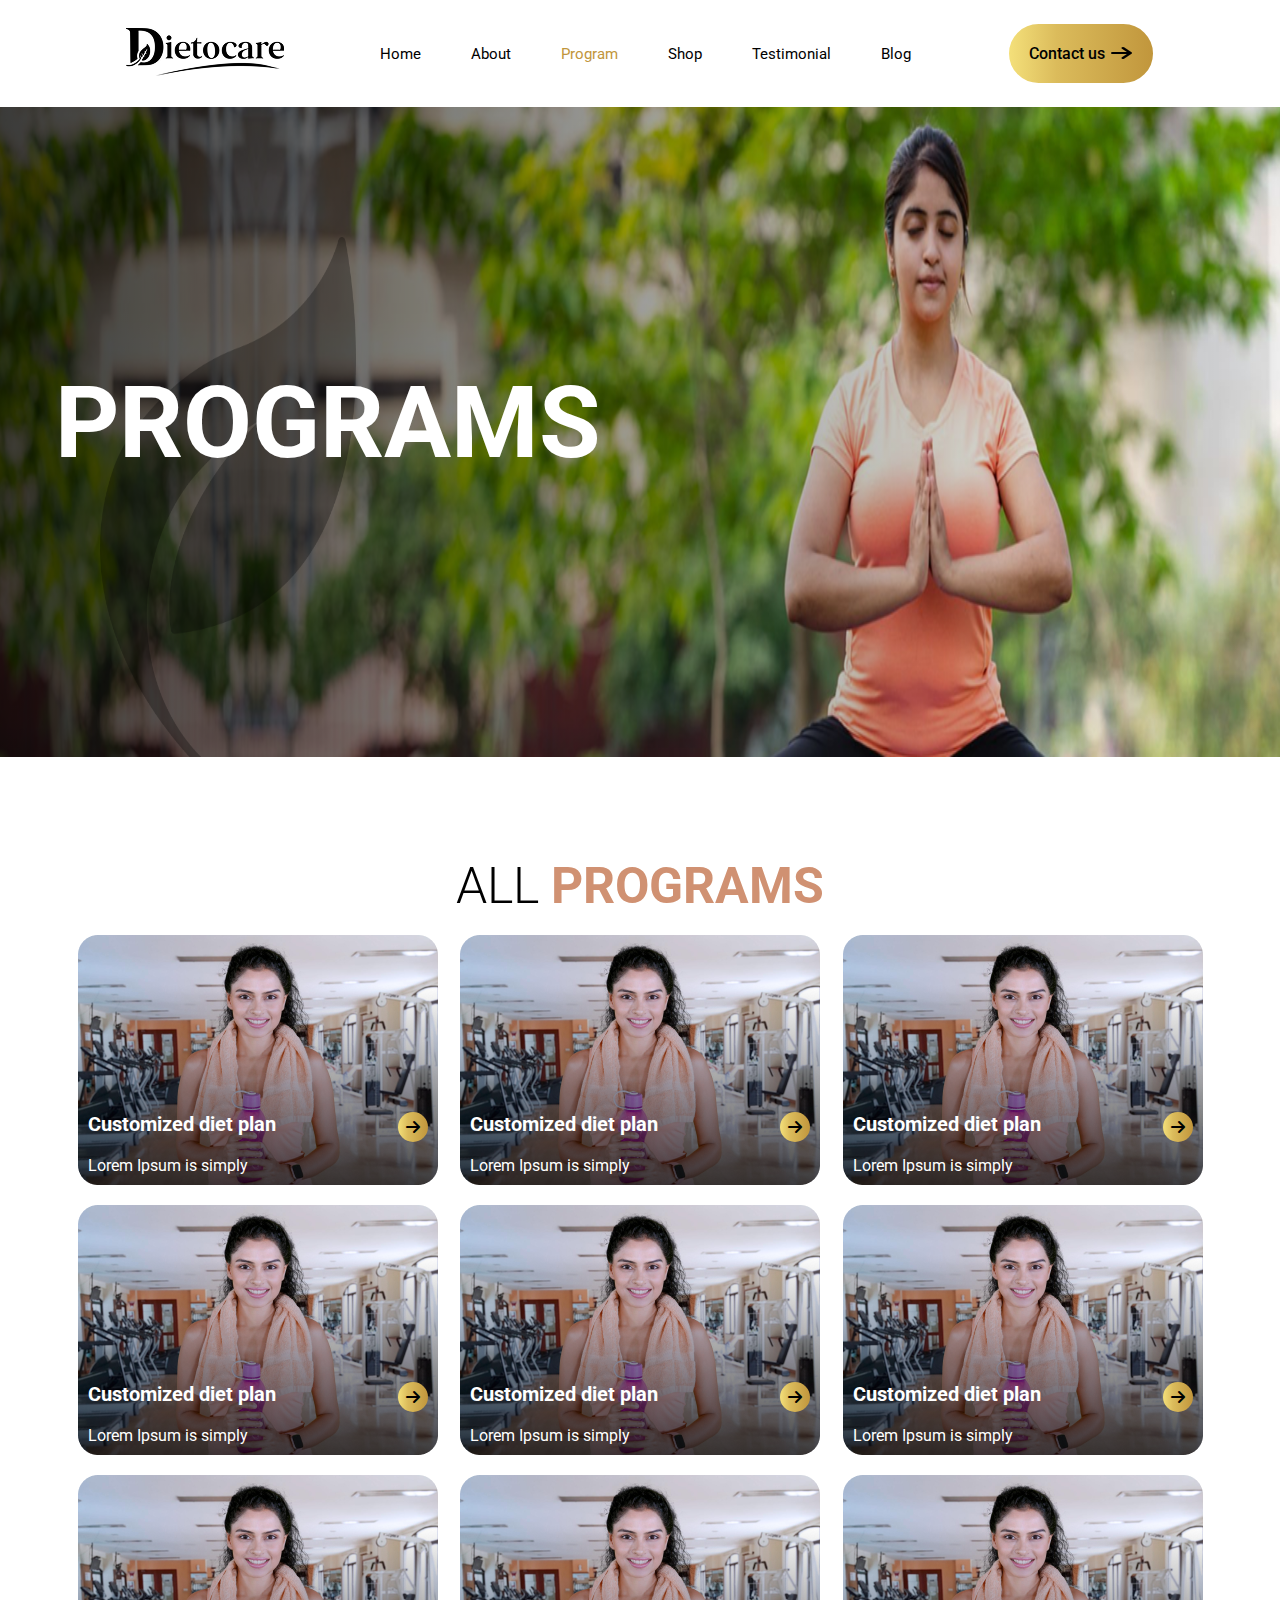
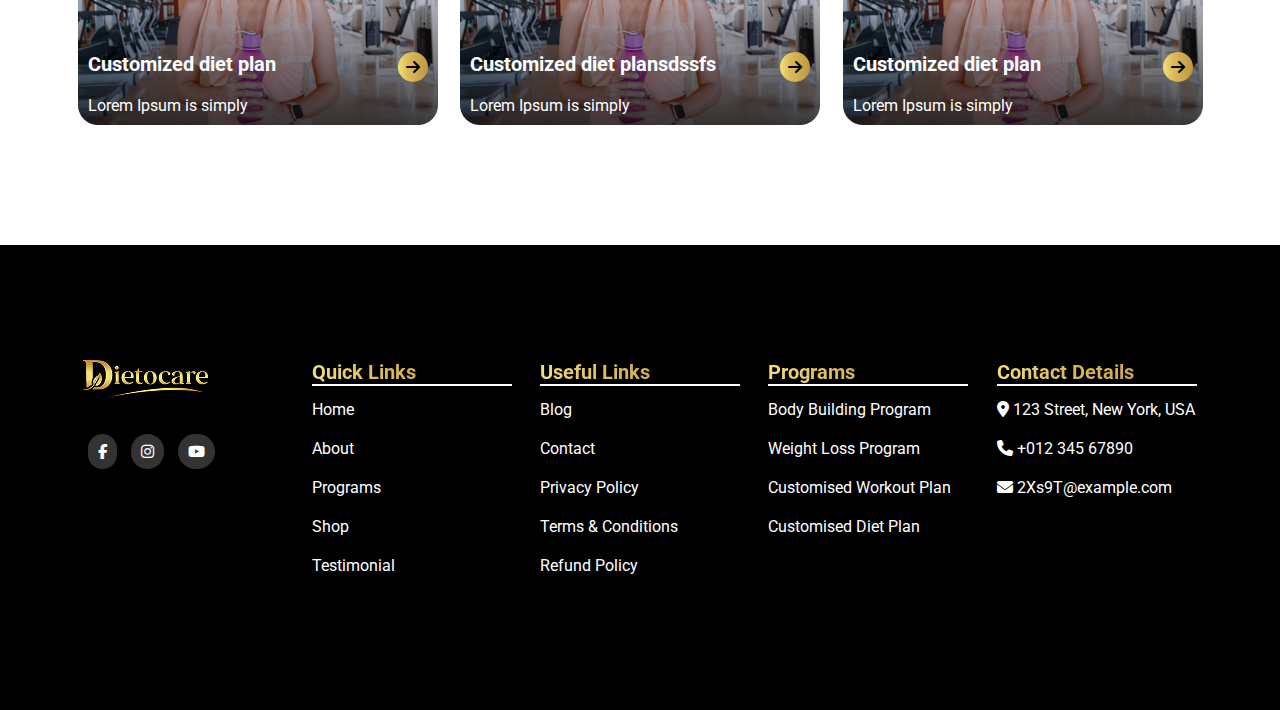
<file: program.html>
<!DOCTYPE html>
<html lang="en">
<head>
    <meta charset="UTF-8">
    <meta name="viewport" content="width=device-width, initial-scale=1.0">
    <title>Document</title>
  <!-- Link Swiper's CSS -->
  <link rel="stylesheet" href="https://cdn.jsdelivr.net/npm/swiper@11/swiper-bundle.min.css" />

  <!-- -------- font asm cdn ----------  -->
  <link rel="stylesheet" href="https://cdnjs.cloudflare.com/ajax/libs/font-awesome/6.7.2/css/all.min.css" integrity="sha512-Evv84Mr4kqVGRNSgIGL/F/aIDqQb7xQ2vcrdIwxfjThSH8CSR7PBEakCr51Ck+w+/U6swU2Im1vVX0SVk9ABhg==" crossorigin="anonymous" referrerpolicy="no-referrer" />
  <!-- ------ font family cdn --------  -->
  <link rel="preconnect" href="https://fonts.googleapis.com">
  <link rel="preconnect" href="https://fonts.gstatic.com" crossorigin>
  <link href="https://fonts.googleapis.com/css2?family=Roboto:ital,wght@0,100..900;1,100..900&display=swap" rel="stylesheet">
  <!-- -------- css link --------- -->
   <link rel="stylesheet" href="./css/style.css">
   </head>
<body>
    <!-- -------- header Section -----------  -->
    <header>
        <div class="container">
            <nav class="header-child">
                <a href="#" class="logo"><img src="./img/image 7786.png" alt="logo"></a>
                <ul class="menu">
                  <li><a href="index.html">Home</a></li>
                  <li><a href="about.html">About</a></li>
                  <li><a href="program.html" id="active">Program</a></li>
                  <li><a href="shop.html">Shop</a></li>
                  <li><a href="testimonial.html">Testimonial</a></li>
                  <li><a href="blog.html">Blog</a></li>
                </ul>
                <div class="header-button">
                  <a href="#" class="btn">Contact us <i class="fa-solid fa-arrow-right" id="arrow"></i></a>
                </div>
            </nav>
        </div>
     </header>
    <!-- ------------- program hero -------------  -->
     <section class="program-hero com-gap">
        <div class="container">
            <div class="program-hero-child">
                <h1>PROGRAMS</h1>
            </div>
        </div>
     </section>
     <!-- -------------- 2nd section ----------  -->
      <section class="program com-gap">
        <div class="container">
            <div class="program-child">
                <h2>ALL <span>PROGRAMS</span></h2>
                <div class="card-section">
                    <div class="card-three">
                        <img src="./img/program/Mask group.png" alt="">
                        <div class="option">
                            <div class="left-1">
                                <h3>Customized diet plan</h3>
                            <p>Lorem Ipsum is simply</p>
                            </div>
                            <div class="right-1">
                                <a href="#"><i class="fa-solid fa-arrow-right" id="arrow2"></i></a>

                            </div>
                        </div>
                    </div>
                    <div class="card-three">
                        <img src="./img/program/Mask group.png" alt="">
                        <div class="option">
                            <div class="left-1">
                                <h3>Customized diet plan</h3>
                            <p>Lorem Ipsum is simply</p>
                            </div>
                            <div class="right-1">
                                <a href="#"><i class="fa-solid fa-arrow-right" id="arrow2"></i></a>

                            </div>
                        </div>
                    </div>
                    <div class="card-three">
                        <img src="./img/program/Mask group.png" alt="">
                        <div class="option">
                            <div class="left-1">
                                <h3>Customized diet plan</h3>
                            <p>Lorem Ipsum is simply</p>
                            </div>
                            <div class="right-1">
                                <a href="#"><i class="fa-solid fa-arrow-right" id="arrow2"></i></a>

                            </div>
                        </div>
                    </div>
                    <div class="card-three">
                        <img src="./img/program/Mask group.png" alt="">
                        <div class="option">
                            <div class="left-1">
                                <h3>Customized diet plan</h3>
                            <p>Lorem Ipsum is simply</p>
                            </div>
                            <div class="right-1">
                                <a href="#"><i class="fa-solid fa-arrow-right" id="arrow2"></i></a>

                            </div>
                        </div>
                    </div>
                    <div class="card-three">
                        <img src="./img/program/Mask group.png" alt="">
                        <div class="option">
                            <div class="left-1">
                                <h3>Customized diet plan</h3>
                            <p>Lorem Ipsum is simply</p>
                            </div>
                            <div class="right-1">
                                <a href="#"><i class="fa-solid fa-arrow-right" id="arrow2"></i></a>

                            </div>
                        </div>
                    </div>
                    <div class="card-three">
                        <img src="./img/program/Mask group.png" alt="">
                        <div class="option">
                            <div class="left-1">
                                <h3>Customized diet plan</h3>
                            <p>Lorem Ipsum is simply</p>
                            </div>
                            <div class="right-1">
                                <a href="#"><i class="fa-solid fa-arrow-right" id="arrow2"></i></a>

                            </div>
                        </div>
                    </div>
                    <div class="card-three">
                        <img src="./img/program/Mask group.png" alt="">
                        <div class="option">
                            <div class="left-1">
                                <h3>Customized diet plan</h3>
                            <p>Lorem Ipsum is simply</p>
                            </div>
                            <div class="right-1">
                                <a href="#"><i class="fa-solid fa-arrow-right" id="arrow2"></i></a>

                            </div>
                        </div>
                    </div>
                    <div class="card-three">
                        <img src="./img/program/Mask group.png" alt="">
                        <div class="option">
                            <div class="left-1">
                            <h3>Customized diet plansdssfs</h3>
                            <p>Lorem Ipsum is simply</p>
                            </div>
                            <div class="right-1">
                                <a href="#"><i class="fa-solid fa-arrow-right" id="arrow2"></i></a>

                            </div>
                        </div>
                    </div>
                    <div class="card-three">
                        <img src="./img/program/Mask group.png" alt="">
                        <div class="option">
                            <div class="left-1">
                                <h3>Customized diet plan</h3>
                            <p>Lorem Ipsum is simply</p>
                            </div>
                            <div class="right-1">
                                <a href="#"><i class="fa-solid fa-arrow-right" id="arrow2"></i></a>

                            </div>
                        </div>
                    </div>
                   
                </div>
            </div>   
        </div>
      </section>
    <!-- ----------- footer section -----------  -->
    <footer class="footer">
        <div class="container">
            <div class="footer-child com-gap">
                <div class="bar bar-one">
                    <a href="#" class="foot-logo"><img src="./img/image 7785.png" alt="logo"></a>
                    <div class="social">
                      <a href="#"><i class="fa-brands fa-facebook-f"></i></a>
                      <a href="#"><i class="fa-brands fa-instagram"></i></a>
                      <a href="#"><i class="fa-brands fa-youtube"></i></a>
                    </div>
                </div>
                <div class="bar">
                    <div class="footer-head">Quick Links</div>
                    <!-- 🎯 header or header class can not be called -->
                     <ul>
                      <li><a href="#"><p>Home</p></a></li>
                      <li><a href="#"><p>About</p></a></li>
                      <li><a href="#"><p>Programs</p></a></li>
                      <li><a href="#"><p>Shop</p></a></li>
                      <li><a href="#"><p>Testimonial</p></a></li>
                     </ul>
                </div>
                <div class="bar">
                  <div class="footer-head">Useful Links</div>
                  <ul>
                    <li><a href="#"><p>Blog</p></a></li>
                    <li><a href="#"><p>Contact</p></a></li>
                    <li><a href="#"><p>Privacy Policy</p></a></li>
                    <li><a href="#"><p>Terms & Conditions</p></a></li>
                    <li><a href="#"><p>Refund Policy</p></a></li>
                  </ul>
                </div>
                <div class="bar">
                  <div class="footer-head">Programs</div>
                  <ul>
                    <li><a href="#"><p>Body Building Program</p></a></li>
                    <li><a href="#"><p>Weight Loss Program</p></a></li>
                    <li><a href="#"><p>Customised Workout Plan</p></a></li>
                    <li><a href="#"><p>Customised Diet Plan</p></a></li>
                  </ul>
                    
                </div>
                <div class="bar">
                  <div class="footer-head">Contact Details</div>
                  <ul>
                    <li><a href="#"><p><i class="fa-solid fa-location-dot"></i> 123 Street, New York, USA</p></a></li>
                    <li><a href="#"><p><i class="fa-solid fa-phone"></i> +012 345 67890</p></a></li>
                    <li><a href="#"><p><i class="fa-solid fa-envelope"></i> 2Xs9T@example.com</p></a></li>
                  </ul>
                </div>
            </div>
        </div>
     </footer>
</body>
</html>
</file>
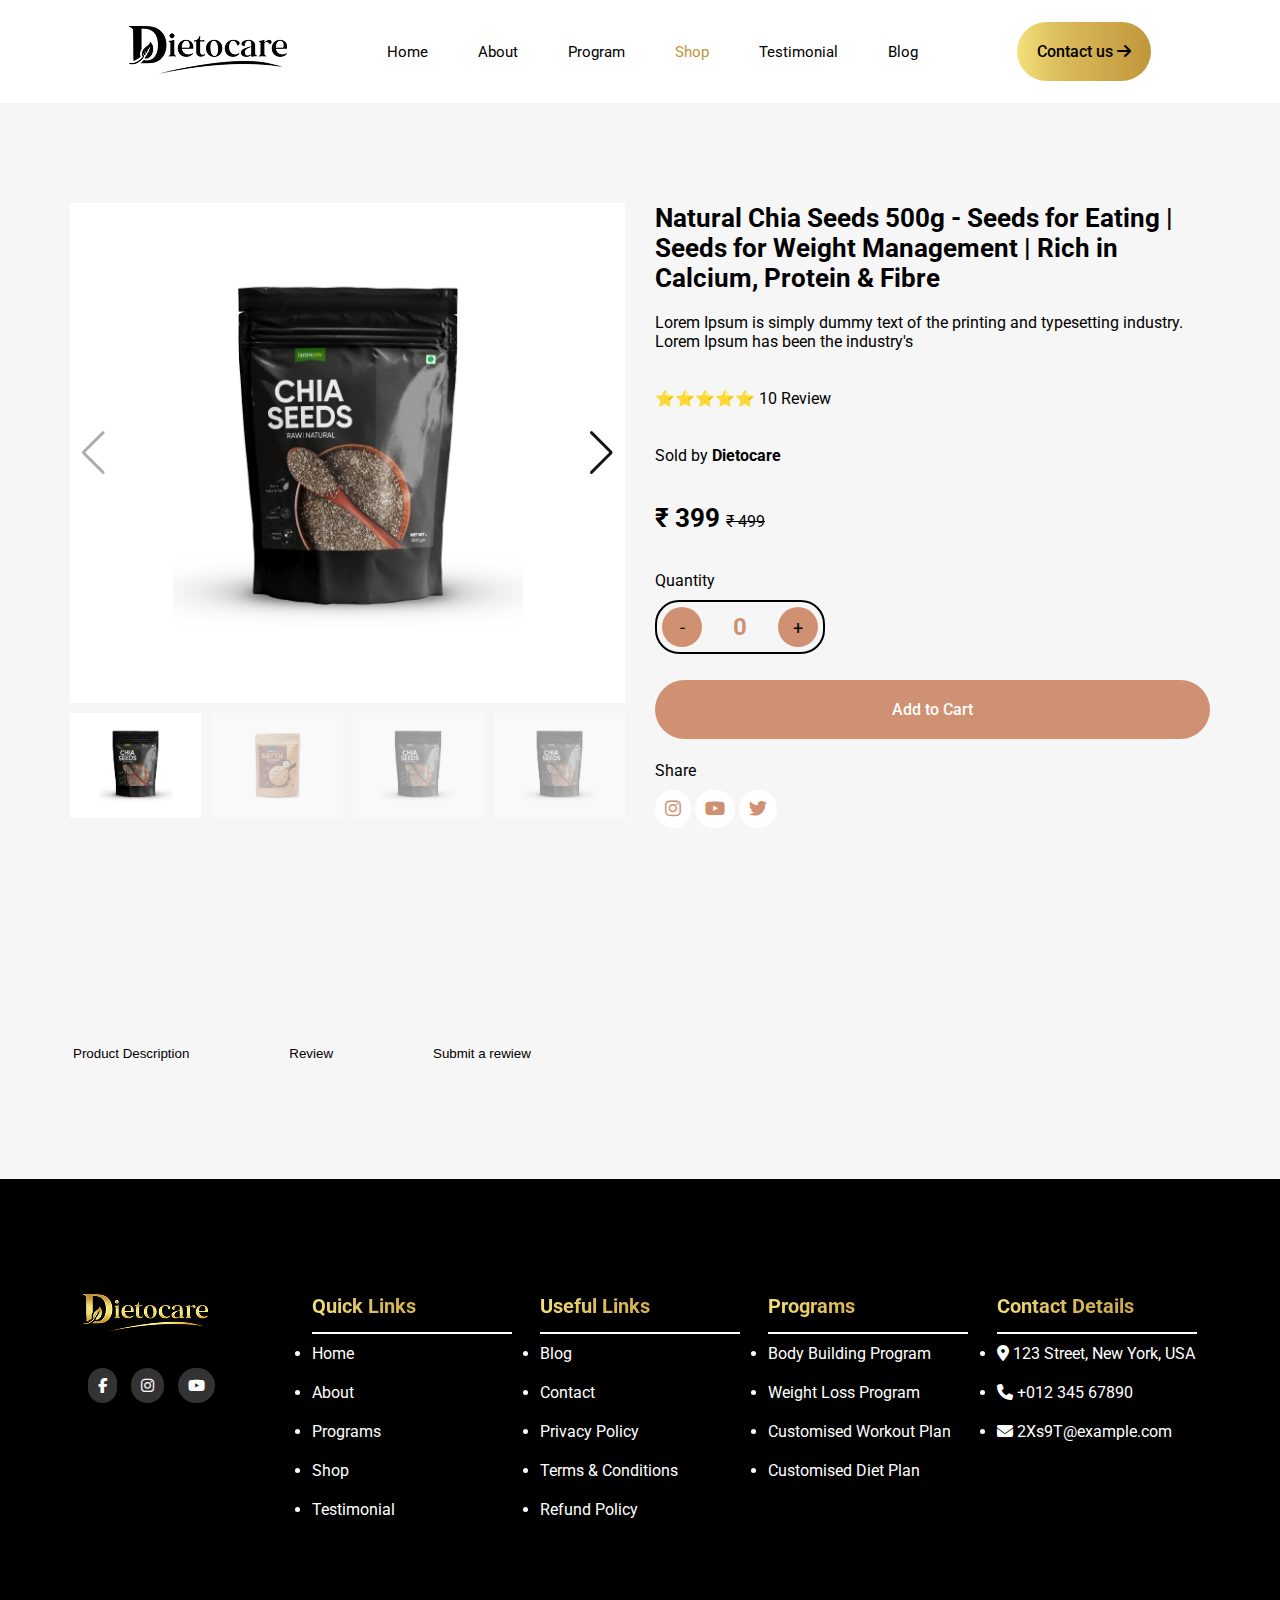
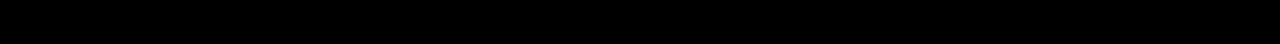
<file: shop-details.html>
<!DOCTYPE html>
<html lang="en">
<head>
    <meta charset="UTF-8">
    <meta name="viewport" content="width=device-width, initial-scale=1.0">
    <title>Dietocare</title>
    <!-- Link Swiper's CSS -->
  <link rel="stylesheet" href="https://cdn.jsdelivr.net/npm/swiper@11/swiper-bundle.min.css" />

    <!-- -------- font asm cdn ----------  -->
    <link rel="stylesheet" href="https://cdnjs.cloudflare.com/ajax/libs/font-awesome/6.7.2/css/all.min.css" integrity="sha512-Evv84Mr4kqVGRNSgIGL/F/aIDqQb7xQ2vcrdIwxfjThSH8CSR7PBEakCr51Ck+w+/U6swU2Im1vVX0SVk9ABhg==" crossorigin="anonymous" referrerpolicy="no-referrer" />
    <!-- ------ font family cdn --------  -->
    <link rel="preconnect" href="https://fonts.googleapis.com">
    <link rel="preconnect" href="https://fonts.gstatic.com" crossorigin>
    <link href="https://fonts.googleapis.com/css2?family=Roboto:ital,wght@0,100..900;1,100..900&display=swap" rel="stylesheet">
    <!-- -------- css link --------- -->
     <link rel="stylesheet" href="./css/shop-details.css">
</head>
<body>
    <!-- -------- header Section -----------  -->
     <header class="header">
        <div class="container">
            <nav class="header-child">
                <a href="#" class="logo"><img src="./img/image 7786.png" alt="logo"></a>
                <ul class="menu">
                  <li><a href="index.html">Home</a></li>
                  <li><a href="about.html">About</a></li>
                  <li><a href="program.html">Program</a></li>
                  <li><a href="shop.html" id="active">Shop</a></li>
                  <li><a href="testimonial.html">Testimonial</a></li>
                  <li><a href="blog.html">Blog</a></li>
                </ul>
                <div class="header-button">
                  <a href="contact.html" class="btn">Contact us <i class="fa-solid fa-arrow-right" id="arrow"></i></a>
                </div>
            </nav>
        </div>
     </header>
     <!-- --------------- hero section -------------  -->
     <section class="shop-hero com-gap">
        <div class="container">
          <div class="shop-hero-child">
                                            <!-- ------Left-------  -->
            <div class="left">
                <div style="--swiper-navigation-color: #181313; --swiper-pagination-color: #fff" class="swiper mySwiper2">
                    <div class="swiper-wrapper">
                      <div class="swiper-slide">
                        <img src="img/shop/image 7803.png" />
                      </div>
                      <div class="swiper-slide">
                        <img src="img/shop/image (4).png" />
                      </div>
                      <div class="swiper-slide">
                        <img src="img/shop/image 7803.png" />
                      </div>
                      <div class="swiper-slide">
                        <img src="img/shop/image 7803.png" />
                      </div>
                      <div class="swiper-slide">
                        <img src="img/shop/image 7803.png" />
                      </div>
                      <div class="swiper-slide">
                        <img src="img/shop/image 7803.png" />
                      </div>
                      
                    </div>
                    <div class="swiper-button-next"></div>
                    <div class="swiper-button-prev"></div>
                  </div>
                  <div thumbsSlider="" class="swiper mySwiper">
                    <div class="swiper-wrapper">
                      <div class="swiper-slide">
                        <img src="img/shop/image 7803.png" />
                      </div>
                      <div class="swiper-slide">
                        <img src="img/shop/image (4).png" />
                      </div>
                      <div class="swiper-slide">
                        <img src="img/shop/image 7803.png" />
                      </div>
                      <div class="swiper-slide">
                        <img src="img/shop/image 7803.png" />
                      </div>
                      <div class="swiper-slide">
                        <img src="img/shop/image 7803.png" />
                      </div>
                      <div class="swiper-slide">
                        <img src="img/shop/image 7803.png" />
                      </div>
                      
                    </div>
                  </div>
            </div>
                                            <!-- ------Right-------  -->
            <div class="right">
                <h2 class="h-three">Natural Chia Seeds 500g - Seeds for Eating | Seeds for Weight Management | Rich in Calcium, Protein & Fibre</h2>
                <p>Lorem Ipsum is simply dummy text of the printing and typesetting industry. Lorem Ipsum has been the industry's</p>
                <p>⭐⭐⭐⭐⭐ 10 Review</p>
                <p>Sold by <strong>Dietocare</strong></p>
                <p class="h-three">₹ 399  <s class="h-four">₹ 499</s></p>
                <p id="para">Quantity</p>
                <!-- --------- counter --------  -->
                <div class="counter">
                    <a href="#" class="decrement">-</a>
                    <span class="count">0</span>
                    <a href="#" class="increment">+</a>
                </div>
                <a href="#" class="btn-two">Add to Cart</a>
                <p id="para2">Share</p>
                <a href="#"><i class="fa-brands fa-instagram"></i></a>
                <a href="#"><i class="fa-brands fa-youtube"></i></a>
                <a href="#"><i class="fa-brands fa-twitter"></i></a>
                
            </div>
        </div>
      </div>
     </section>
     <!-- ---------- details ---------  -->
      <section class="details com-gap">
        <div class="container">
          <div class="details-option">
            <div class="details-child">
              <button class="accordion">Product Description</button>
              <div class="panel">
                <p>Lorem Ipsum is simply dummy text of the printing and typesetting industry. Lorem Ipsum has been the industry's standard dummy text ever since the 1500s, when an unknown printer took a galley of type and scrambled it to make a type specimen book. </p>
                <p>Lorem Ipsum is simply dummy text of the printing and typesetting industry. Lorem Ipsum has been the industry's standard dummy text ever since the 1500s, when an unknown printer took a galley of type and scrambled it to make a type specimen book. Lorem Ipsum is simply dummy text of the printing and typesetting industry. Lorem Ipsum has been the industry's standard dummy</p>
                <p>Lorem Ipsum is simply dummy text of the printing and typesetting industry. Lorem Ipsum has been the industry's standard dummy text ever since the 1500s, when an unknown printer took a galley of type and scrambled it to make a type specimen book. </p>
                <ul>
                <li>Lorem ipsum dolor sit, amet consectetur adipisicing.</li>
                <li>Lorem ipsum dolor sit, amet consectetur adipisicing.</li>
                <li>Lorem ipsum dolor sit, amet consectetur adipisicing.</li>
                <li>Lorem ipsum dolor sit, amet consectetur adipisicing.</li>
                <li>Lorem ipsum dolor sit, amet consectetur adipisicing.</li>
                <li>Lorem ipsum dolor sit, amet consectetur adipisicing.</li>
                </ul>
              </div>
            </div>
          <div class="details-child">
            <button class="accordion">Review</button>
            <div class="panel">
              <p>Lorem Ipsum is simply dummy text of the printing and typesetting industry. Lorem Ipsum has been the industry's standard dummy text ever since the 1500s, when an unknown printer took a galley of type and scrambled it to make a type specimen book. </p>
              <ul>
              <li>Lorem ipsum dolor sit, amet consectetur adipisicing.</li>
              <li>Lorem ipsum dolor sit, amet consectetur adipisicing.</li>
              <li>Lorem ipsum dolor sit, amet consectetur adipisicing.</li>
              <li>Lorem ipsum dolor sit, amet consectetur adipisicing.</li>
              <li>Lorem ipsum dolor sit, amet consectetur adipisicing.</li>
              <li>Lorem ipsum dolor sit, amet consectetur adipisicing.</li>
              </ul>
            </div>
          </div>
          <div class="details-child">
            <button class="accordion">Submit a rewiew</button>
            <div class="panel">
              <p>Lorem Ipsum is simply dummy text of the printing and typesetting industry. Lorem Ipsum has been the industry's standard dummy text ever since the 1500s, when an unknown printer took a galley of type and scrambled it to make a type specimen book. </p>
              <ul>
              <li>Lorem ipsum dolor sit, amet consectetur adipisicing.</li>
              <li>Lorem ipsum dolor sit, amet consectetur adipisicing.</li>
              <li>Lorem ipsum dolor sit, amet consectetur adipisicing.</li>
              <li>Lorem ipsum dolor sit, amet consectetur adipisicing.</li>
              <li>Lorem ipsum dolor sit, amet consectetur adipisicing.</li>
              <li>Lorem ipsum dolor sit, amet consectetur adipisicing.</li>
              </ul>
            </div>


          </div>
        </div>
        </div>
      </section>

    <!-- ----------- footer section -----------  -->
    <footer class="footer">
      <div class="container">
          <div class="footer-child com-gap">
              <div class="bar bar-one">
                  <a href="#" class="foot-logo"><img src="./img/image 7785.png" alt="logo"></a>
                  <div class="social">
                    <a href="#"><i class="fa-brands fa-facebook-f"></i></a>
                    <a href="#"><i class="fa-brands fa-instagram"></i></a>
                    <a href="#"><i class="fa-brands fa-youtube"></i></a>
                  </div>
              </div>
              <div class="bar">
                  <div class="footer-head">Quick Links</div>
                  <!-- 🎯 header or header class can not be called -->
                   <ul>
                    <li><a href="#"><p>Home</p></a></li>
                    <li><a href="#"><p>About</p></a></li>
                    <li><a href="#"><p>Programs</p></a></li>
                    <li><a href="#"><p>Shop</p></a></li>
                    <li><a href="#"><p>Testimonial</p></a></li>
                   </ul>
              </div>
              <div class="bar">
                <div class="footer-head">Useful Links</div>
                <ul>
                  <li><a href="#"><p>Blog</p></a></li>
                  <li><a href="#"><p>Contact</p></a></li>
                  <li><a href="#"><p>Privacy Policy</p></a></li>
                  <li><a href="#"><p>Terms & Conditions</p></a></li>
                  <li><a href="#"><p>Refund Policy</p></a></li>
                </ul>
              </div>
              <div class="bar">
                <div class="footer-head">Programs</div>
                <ul>
                  <li><a href="#"><p>Body Building Program</p></a></li>
                  <li><a href="#"><p>Weight Loss Program</p></a></li>
                  <li><a href="#"><p>Customised Workout Plan</p></a></li>
                  <li><a href="#"><p>Customised Diet Plan</p></a></li>
                </ul>
                  
              </div>
              <div class="bar">
                <div class="footer-head">Contact Details</div>
                <ul>
                  <li><a href="#"><p><i class="fa-solid fa-location-dot"></i> 123 Street, New York, USA</p></a></li>
                  <li><a href="#"><p><i class="fa-solid fa-phone"></i> +012 345 67890</p></a></li>
                  <li><a href="#"><p><i class="fa-solid fa-envelope"></i> 2Xs9T@example.com</p></a></li>
                </ul>
              </div>
          </div>
      </div>
   </footer>

     <!-- Swiper JS -->
      
  <script src="https://cdn.jsdelivr.net/npm/swiper@11/swiper-bundle.min.js"></script>


  <!-- Initialize Swiper -->
  <script>

    var swiper = new Swiper(".mySwiper", {
      spaceBetween: 10,
      slidesPerView: 4,
      freeMode: true,
      watchSlidesProgress: true,
    });
    var swiper2 = new Swiper(".mySwiper2", {
      spaceBetween: 10,
      navigation: {
        nextEl: ".swiper-button-next",
        prevEl: ".swiper-button-prev",
      },
      thumbs: {
        swiper: swiper,
      },
    });

  </script>

     <!-- ------- javascript for counter------  -->
     <script>
        const counter = document.querySelector('.counter');
        const decrementLink = counter.querySelector('.decrement');
        const incrementLink = counter.querySelector('.increment');
        const countSpan = counter.querySelector('.count');
        
        let count = 0;
        
        
        decrementLink.addEventListener('click', (e) => {
          e.preventDefault();
          if (count > 0) {
            count--;
            countSpan.textContent = count;
          }
        });
     
        incrementLink.addEventListener('click', (e) => {
          e.preventDefault();
          count++;
          countSpan.textContent = count;
        });

     </script>

    <script>
      var acc = document.getElementsByClassName("accordion");
      var i;

      for (i = 0; i < acc.length; i++) {
        acc[i].addEventListener("click", function() {
        /* Toggle between adding and removing the "active" class,to highlight the button that controls the panel */
        this.classList.toggle("active");

        /* Toggle between hiding and showing the active panel */
        var panel = this.nextElementSibling;
        if (panel.style.display === "block") {
          panel.style.display = "none";
          } 
        else {
            panel.style.display = "block";
            }
        });
      }
    </script>
     

</body>
</html>
</file>
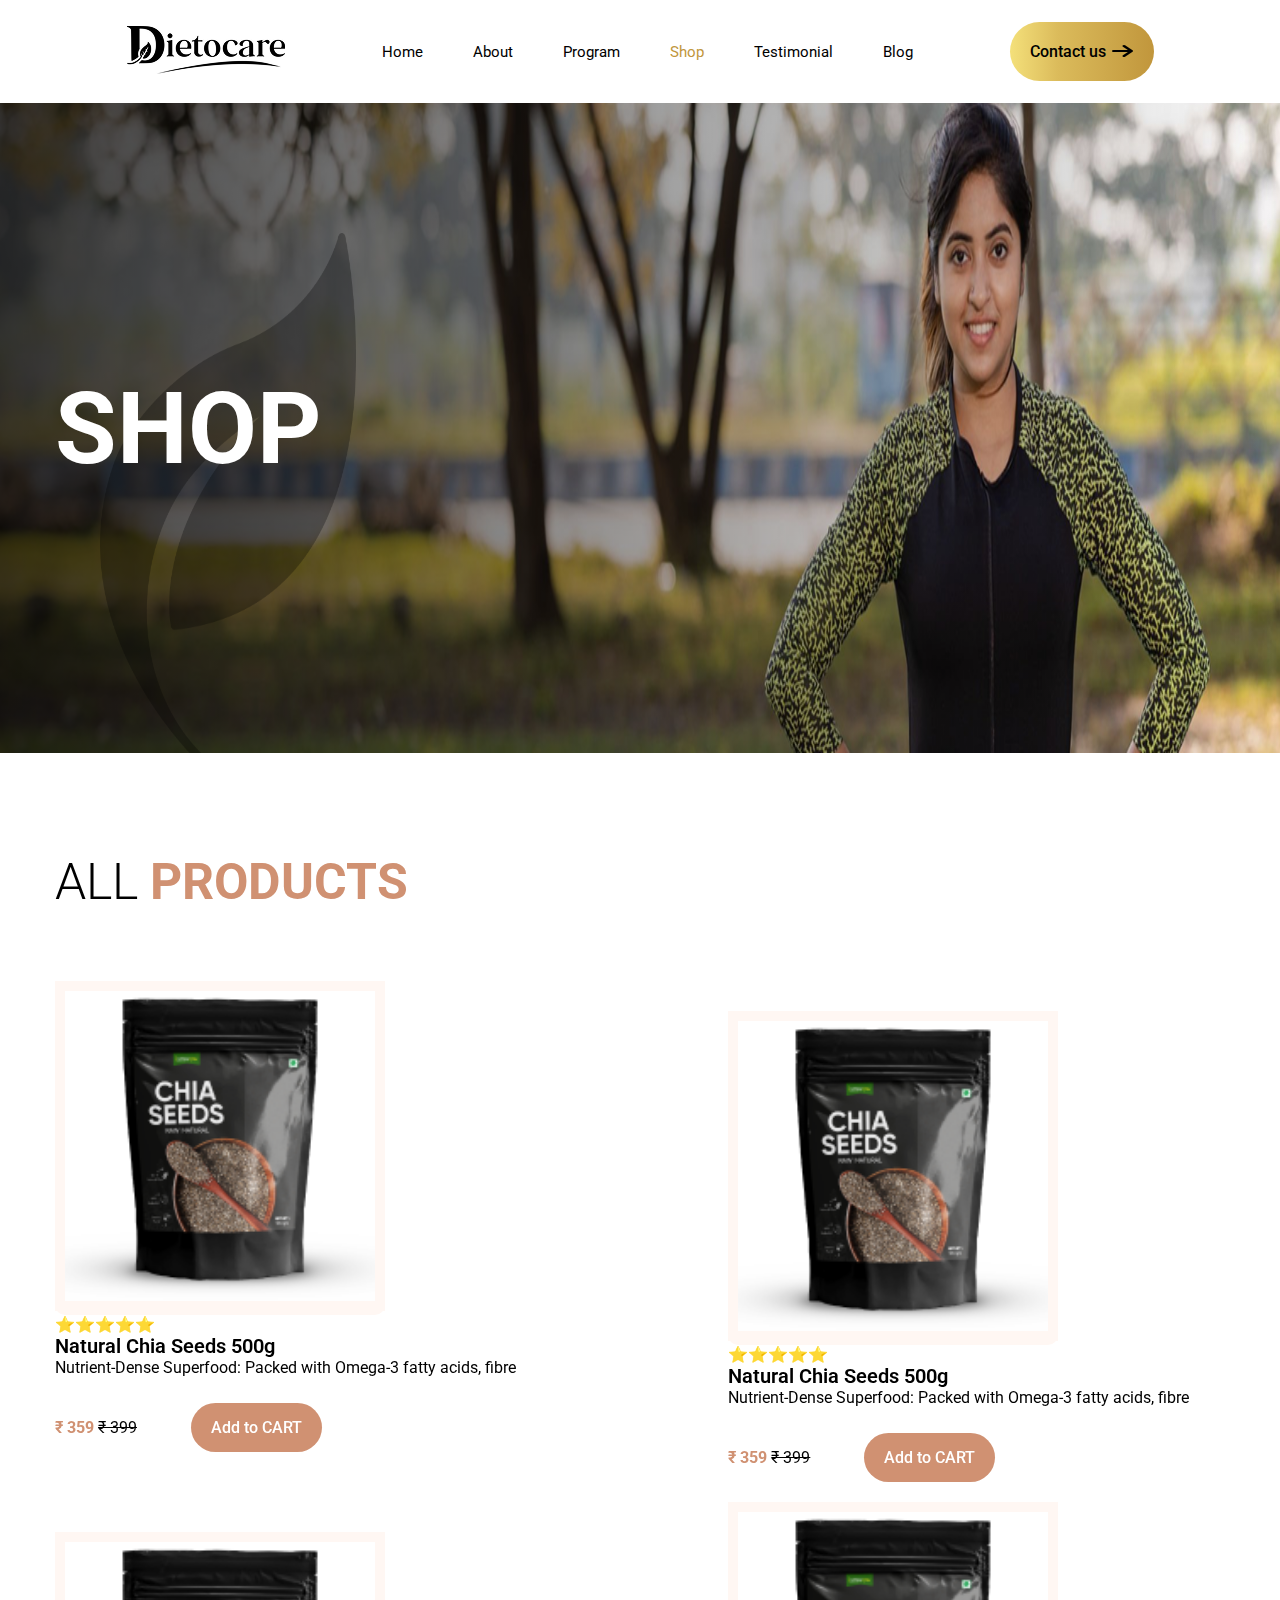
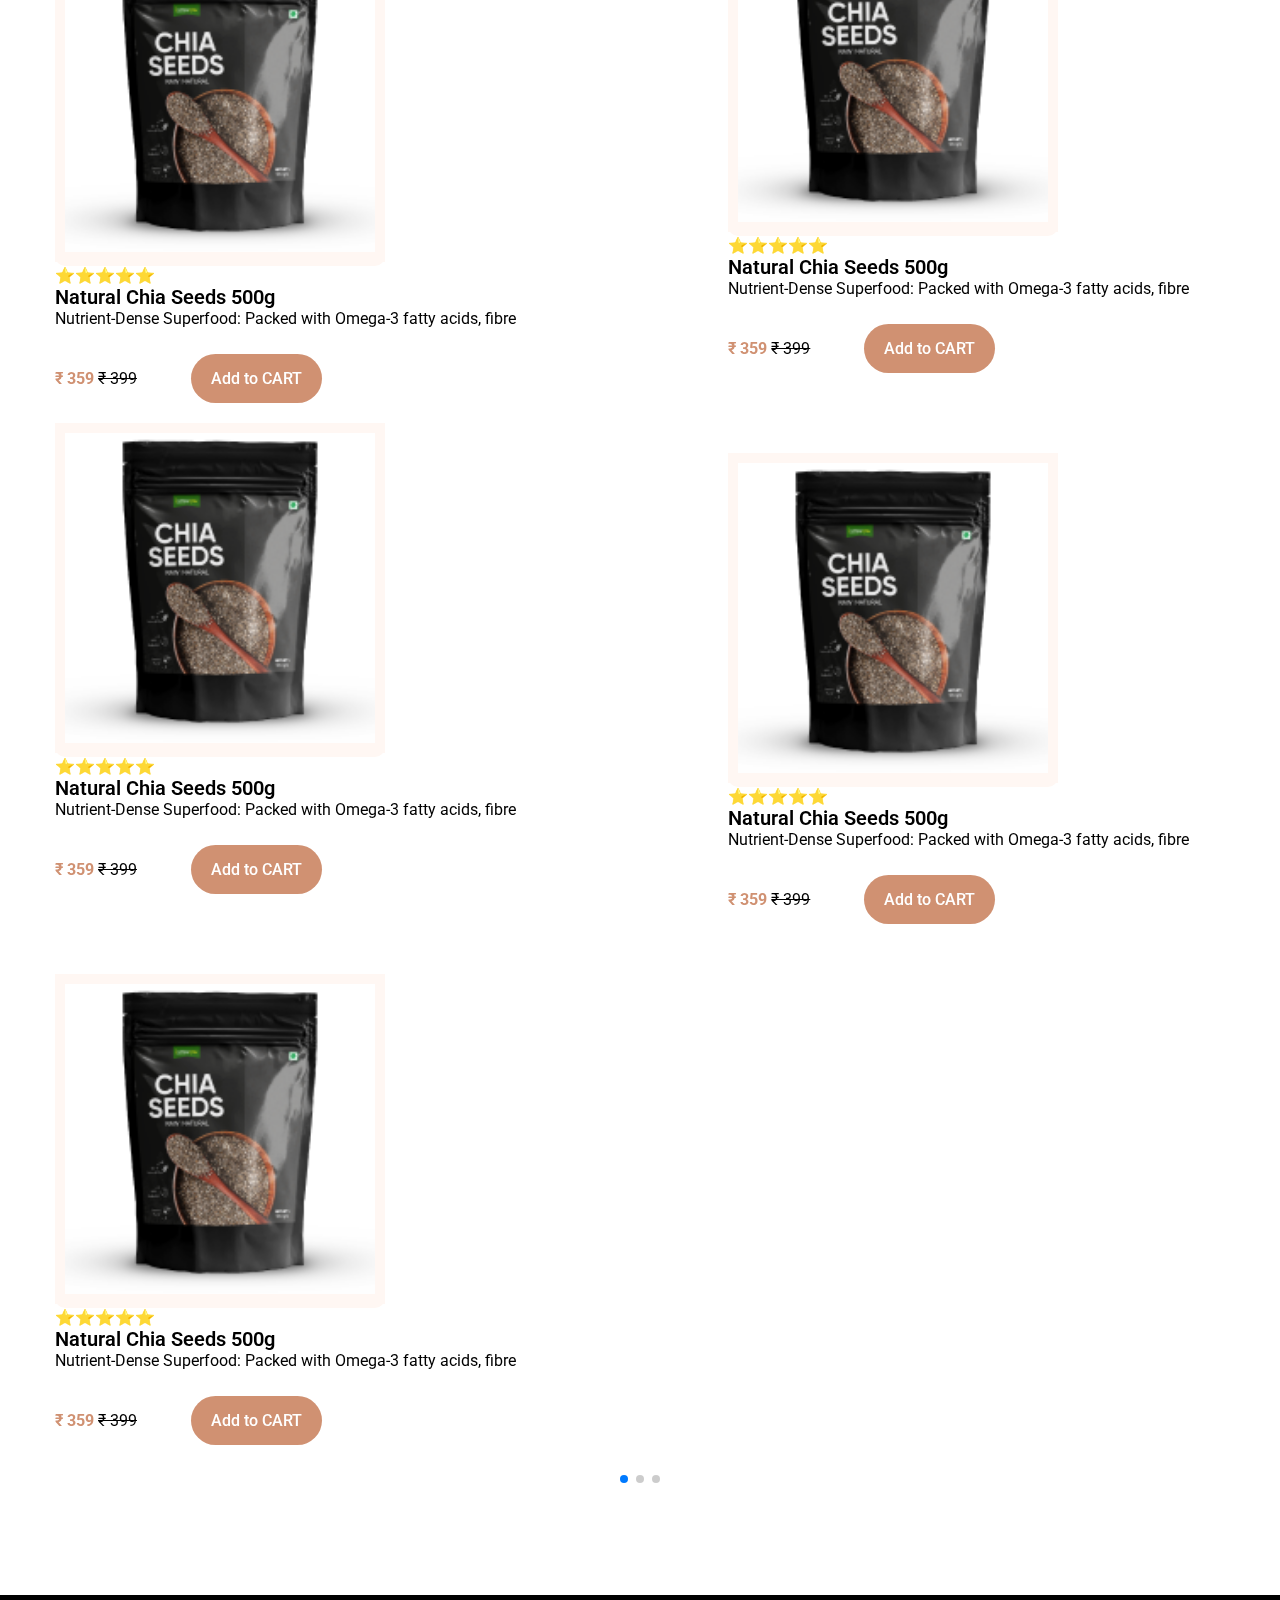
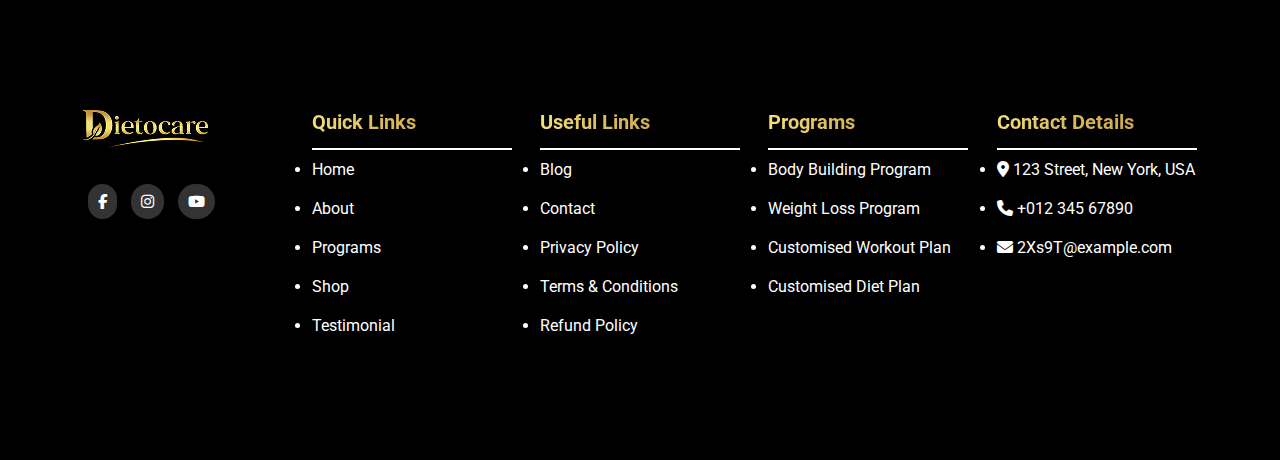
<file: shop.html>
<!DOCTYPE html>
<html lang="en">

<head>
  <meta charset="UTF-8">
  <meta name="viewport" content="width=device-width, initial-scale=1.0">
  <title>Document</title>
  <!-- Link Swiper's CSS -->
  <link rel="stylesheet" href="https://cdn.jsdelivr.net/npm/swiper@11/swiper-bundle.min.css" />
 <!-- -------- font asm cdn ----------  -->
 <link rel="stylesheet" href="https://cdnjs.cloudflare.com/ajax/libs/font-awesome/6.7.2/css/all.min.css" integrity="sha512-Evv84Mr4kqVGRNSgIGL/F/aIDqQb7xQ2vcrdIwxfjThSH8CSR7PBEakCr51Ck+w+/U6swU2Im1vVX0SVk9ABhg==" crossorigin="anonymous" referrerpolicy="no-referrer" />
 <!-- ------ font family cdn --------  -->
 <link rel="preconnect" href="https://fonts.googleapis.com">
 <link rel="preconnect" href="https://fonts.gstatic.com" crossorigin>
 <link href="https://fonts.googleapis.com/css2?family=Roboto:ital,wght@0,100..900;1,100..900&display=swap" rel="stylesheet">
  <!-- ---------- css link -------------  -->
  <link rel="stylesheet" href="./css/shop.css">

</head>

<body>
  <!-- -------- header Section -----------  -->
  <header>
    <div class="container">
      <nav class="header-child">
        <a href="#" class="logo"><img src="./img/image 7786.png" alt="logo"></a>
        <ul class="menu">
          <li><a href="index.html">Home</a></li>
          <li><a href="about.html">About</a></li>
          <li><a href="program.html">Program</a></li>
          <li><a href="shop.html" id="active">Shop</a></li>
          <li><a href="testimonial.html">Testimonial</a></li>
          <li><a href="blog.html">Blog</a></li>
        </ul>
        <div class="header-button">
          <a href="contact.html" class="btn">Contact us <i class="fa-solid fa-arrow-right" id="arrow"></i></a>
        </div>
      </nav>
    </div>
  </header>
  <!-- -------------- shop hero --------------  -->
  <section class="shop-hero com-gap">
    <div class="container">
      <div class="shop-hero-child">
        <h1>SHOP</h1>
      </div>
    </div>
  </section>
  <!-- ---------- 2nd Section -------------  -->
<section class="product com-gap">
  <div class="container">
      <div class="product-child">
        <h2>ALL <span>PRODUCTS</span></h2>
               <!-- Swiper -->
              <div class="swiper mySwiper">
                <div class="swiper-wrapper">
                    <div class="swiper-slide">
                        <div class="swip-img">
                        <img src="./img/shop/image 7803 (1).png" alt="">
                        </div>
                        <p>⭐⭐⭐⭐⭐</p>
                        <h3 class="h-four">Natural Chia Seeds 500g </h3>
                        <p>Nutrient-Dense Superfood: Packed with Omega-3 fatty acids, fibre</p>
                        <div class="cart">
                          <span>₹ 359 <s>₹ 399</s></span>
                          <a href="./shop-details.html" class="btn-two">Add to CART</a>
                        </div>
                    </div>      
                    <div class="swiper-slide">
                        <div class="swip-img">
                        <img src="./img/shop/image 7803 (1).png" alt="">
                        </div>
                        <p>⭐⭐⭐⭐⭐</p>
                        <h3 class="h-four">Natural Chia Seeds 500g </h3>
                        <p>Nutrient-Dense Superfood: Packed with Omega-3 fatty acids, fibre</p>
                        <div class="cart">
                          <span>₹ 359 <s>₹ 399</s></span>
                          <a href="./shop-details.html" class="btn-two">Add to CART</a>
                        </div>
                    </div>      
                    <div class="swiper-slide">
                        <div class="swip-img">
                        <img src="./img/shop/image 7803 (1).png" alt="">
                        </div>
                        <p>⭐⭐⭐⭐⭐</p>
                        <h3 class="h-four">Natural Chia Seeds 500g </h3>
                        <p>Nutrient-Dense Superfood: Packed with Omega-3 fatty acids, fibre</p>
                        <div class="cart">
                          <span>₹ 359 <s>₹ 399</s></span>
                          <a href="./shop-details.html" class="btn-two">Add to CART</a>
                        </div>
                    </div>      
                    <div class="swiper-slide">
                        <div class="swip-img">
                        <img src="./img/shop/image 7803 (1).png" alt="">
                        </div>
                        <p>⭐⭐⭐⭐⭐</p>
                        <h3 class="h-four">Natural Chia Seeds 500g </h3>
                        <p>Nutrient-Dense Superfood: Packed with Omega-3 fatty acids, fibre</p>
                        <div class="cart">
                          <span>₹ 359 <s>₹ 399</s></span>
                          <a href="./shop-details.html" class="btn-two">Add to CART</a>
                        </div>
                    </div>      
                    <div class="swiper-slide">
                        <div class="swip-img">
                        <img src="./img/shop/image 7803 (1).png" alt="">
                        </div>
                        <p>⭐⭐⭐⭐⭐</p>
                        <h3 class="h-four">Natural Chia Seeds 500g </h3>
                        <p>Nutrient-Dense Superfood: Packed with Omega-3 fatty acids, fibre</p>
                        <div class="cart">
                          <span>₹ 359 <s>₹ 399</s></span>
                          <a href="./shop-details.html" class="btn-two">Add to CART</a>
                        </div>
                    </div>      
                    <div class="swiper-slide">
                        <div class="swip-img">
                        <img src="./img/shop/image 7803 (1).png" alt="">
                        </div>
                        <p>⭐⭐⭐⭐⭐</p>
                        <h3 class="h-four">Natural Chia Seeds 500g </h3>
                        <p>Nutrient-Dense Superfood: Packed with Omega-3 fatty acids, fibre</p>
                        <div class="cart">
                          <span>₹ 359 <s>₹ 399</s></span>
                          <a href="./shop-details.html" class="btn-two">Add to CART</a>
                        </div>
                    </div>      
                    <div class="swiper-slide">
                        <div class="swip-img">
                        <img src="./img/shop/image 7803 (1).png" alt="">
                        </div>
                        <p>⭐⭐⭐⭐⭐</p>
                        <h3 class="h-four">Natural Chia Seeds 500g </h3>
                        <p>Nutrient-Dense Superfood: Packed with Omega-3 fatty acids, fibre</p>
                        <div class="cart">
                          <span>₹ 359 <s>₹ 399</s></span>
                          <a href="./shop-details.html" class="btn-two">Add to CART</a>
                        </div>
                    </div>      
                    <div class="swiper-slide">
                        <div class="swip-img">
                        <img src="./img/shop/image 7803 (1).png" alt="">
                        </div>
                        <p>⭐⭐⭐⭐⭐</p>
                        <h3 class="h-four">Natural Chia Seeds 500g </h3>
                        <p>Nutrient-Dense Superfood: Packed with Omega-3 fatty acids, fibre</p>
                        <div class="cart">
                          <span>₹ 359 <s>₹ 399</s></span>
                          <a href="./shop-details.html" class="btn-two">Add to CART</a>
                        </div>
                    </div>      
                    <div class="swiper-slide">
                        <div class="swip-img">
                        <img src="./img/shop/image 7803 (1).png" alt="">
                        </div>
                        <p>⭐⭐⭐⭐⭐</p>
                        <h3 class="h-four">Natural Chia Seeds 500g </h3>
                        <p>Nutrient-Dense Superfood: Packed with Omega-3 fatty acids, fibre</p>
                        <div class="cart">
                          <span>₹ 359 <s>₹ 399</s></span>
                          <a href="./shop-details.html" class="btn-two">Add to CART</a>
                        </div>
                    </div>      
                    <div class="swiper-slide">
                        <div class="swip-img">
                        <img src="./img/shop/image 7803 (1).png" alt="">
                        </div>
                        <p>⭐⭐⭐⭐⭐</p>
                        <h3 class="h-four">Natural Chia Seeds 500g </h3>
                        <p>Nutrient-Dense Superfood: Packed with Omega-3 fatty acids, fibre</p>
                        <div class="cart">
                          <span>₹ 359 <s>₹ 399</s></span>
                          <a href="./shop-details.html" class="btn-two">Add to CART</a>
                        </div>
                    </div>      
                </div>
                <div class="swiper-pagination"></div>
              </div>
      </div>
  </div>
 
</section>
        
 
      <!-- ----------- footer section -----------  -->
      <footer class="footer">
        <div class="container">
            <div class="footer-child com-gap">
                <div class="bar bar-one">
                    <a href="#" class="foot-logo"><img src="./img/image 7785.png" alt="logo"></a>
                    <div class="social">
                      <a href="#"><i class="fa-brands fa-facebook-f"></i></a>
                      <a href="#"><i class="fa-brands fa-instagram"></i></a>
                      <a href="#"><i class="fa-brands fa-youtube"></i></a>
                    </div>
                </div>
                <div class="bar">
                    <div class="footer-head">Quick Links</div>
                     <ul>
                      <li><a href="#"><p>Home</p></a></li>
                      <li><a href="#"><p>About</p></a></li>
                      <li><a href="#"><p>Programs</p></a></li>
                      <li><a href="#"><p>Shop</p></a></li>
                      <li><a href="#"><p>Testimonial</p></a></li>
                     </ul>
                </div>
                <div class="bar">
                  <div class="footer-head">Useful Links</div>
                  <ul>
                    <li><a href="#"><p>Blog</p></a></li>
                    <li><a href="#"><p>Contact</p></a></li>
                    <li><a href="#"><p>Privacy Policy</p></a></li>
                    <li><a href="#"><p>Terms & Conditions</p></a></li>
                    <li><a href="#"><p>Refund Policy</p></a></li>
                  </ul>
                </div>
                <div class="bar">
                  <div class="footer-head">Programs</div>
                  <ul>
                    <li><a href="#"><p>Body Building Program</p></a></li>
                    <li><a href="#"><p>Weight Loss Program</p></a></li>
                    <li><a href="#"><p>Customised Workout Plan</p></a></li>
                    <li><a href="#"><p>Customised Diet Plan</p></a></li>
                  </ul>
                    
                </div>
                <div class="bar">
                  <div class="footer-head">Contact Details</div>
                  <ul>
                    <li><a href="#"><p><i class="fa-solid fa-location-dot"></i> 123 Street, New York, USA</p></a></li>
                    <li><a href="#"><p><i class="fa-solid fa-phone"></i> +012 345 67890</p></a></li>
                    <li><a href="#"><p><i class="fa-solid fa-envelope"></i> 2Xs9T@example.com</p></a></li>
                  </ul>
                </div>
            </div>
        </div>
     </footer>


  <!-- Swiper JS -->
  <script src="https://cdn.jsdelivr.net/npm/swiper@11/swiper-bundle.min.js"></script>

  <!-- Initialize Swiper -->
  <script>
    var swiper = new Swiper(".mySwiper", {
      slidesPerView: 3,
      grid: {
        rows: 2,
      },
      spaceBetween: 30,
      pagination: {
        el: ".swiper-pagination",
        clickable: true,
      },
    });
  </script>
</body>

</html>
</file>
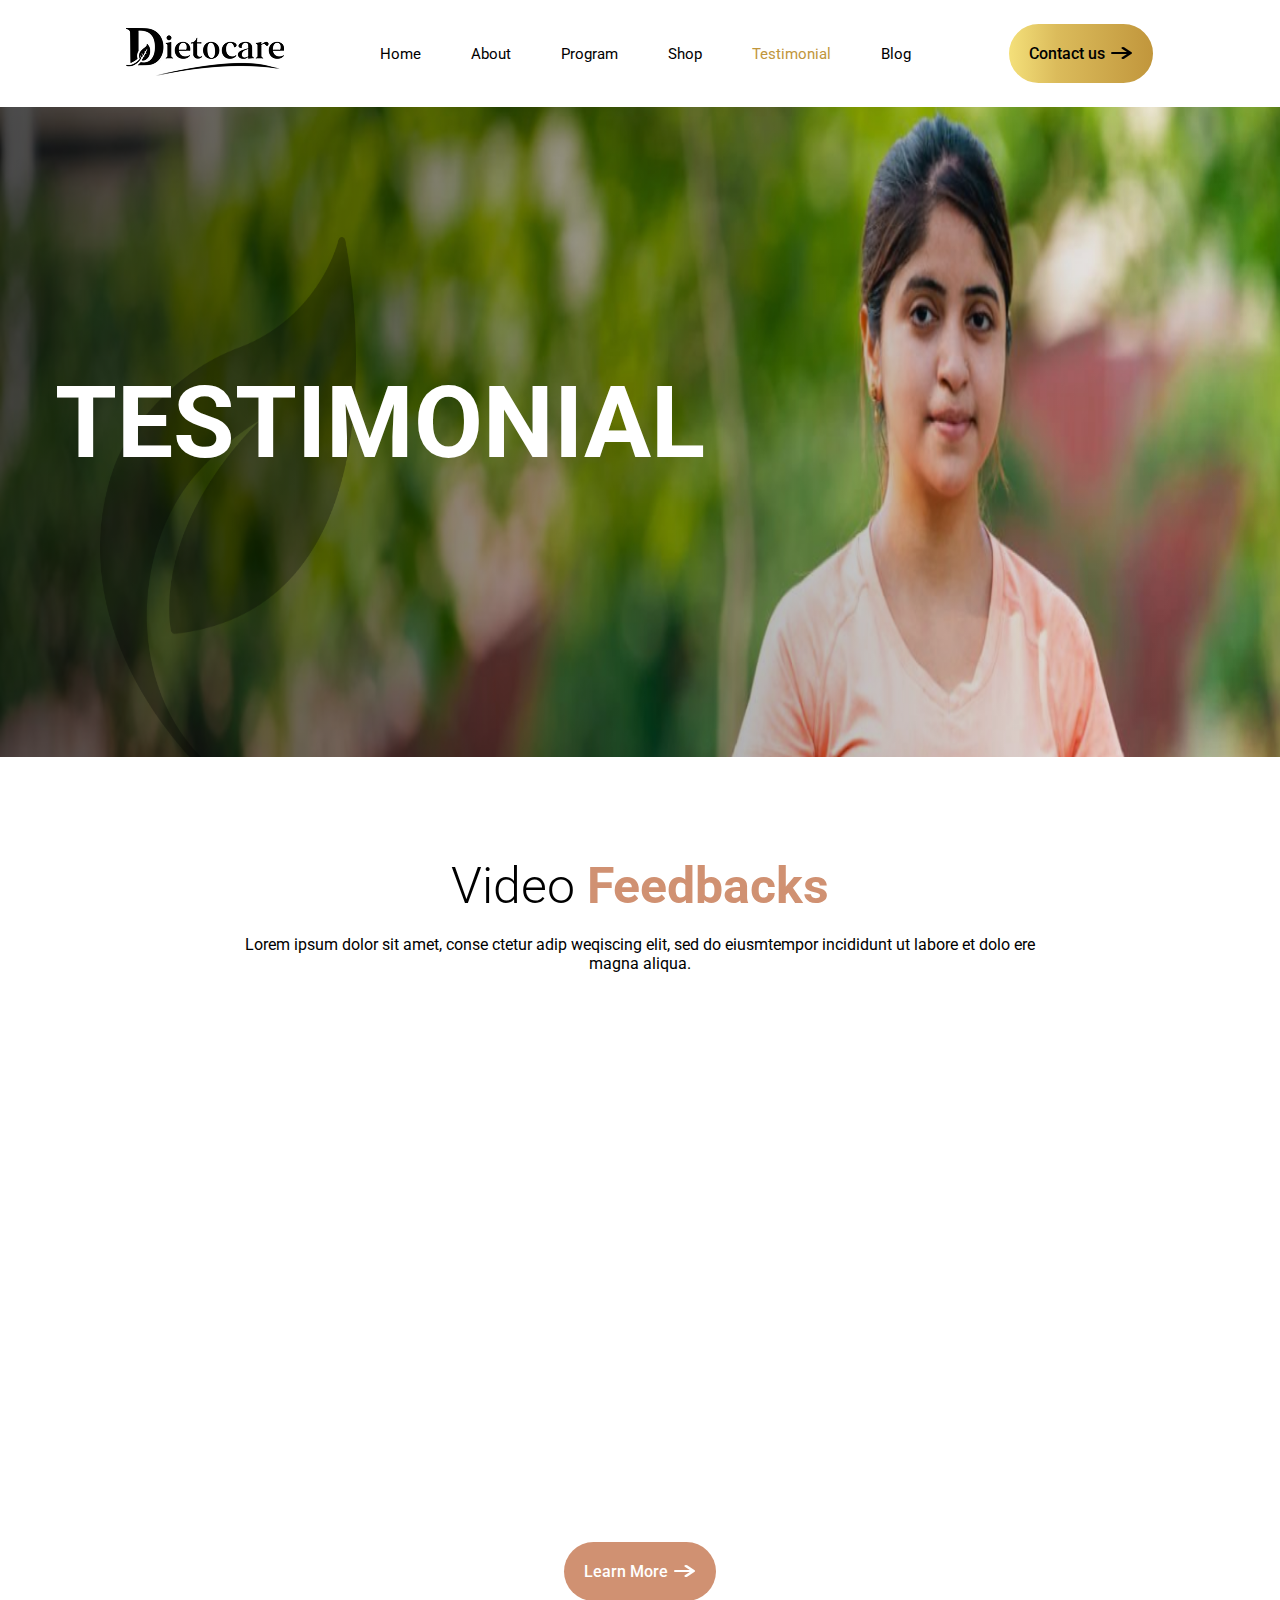
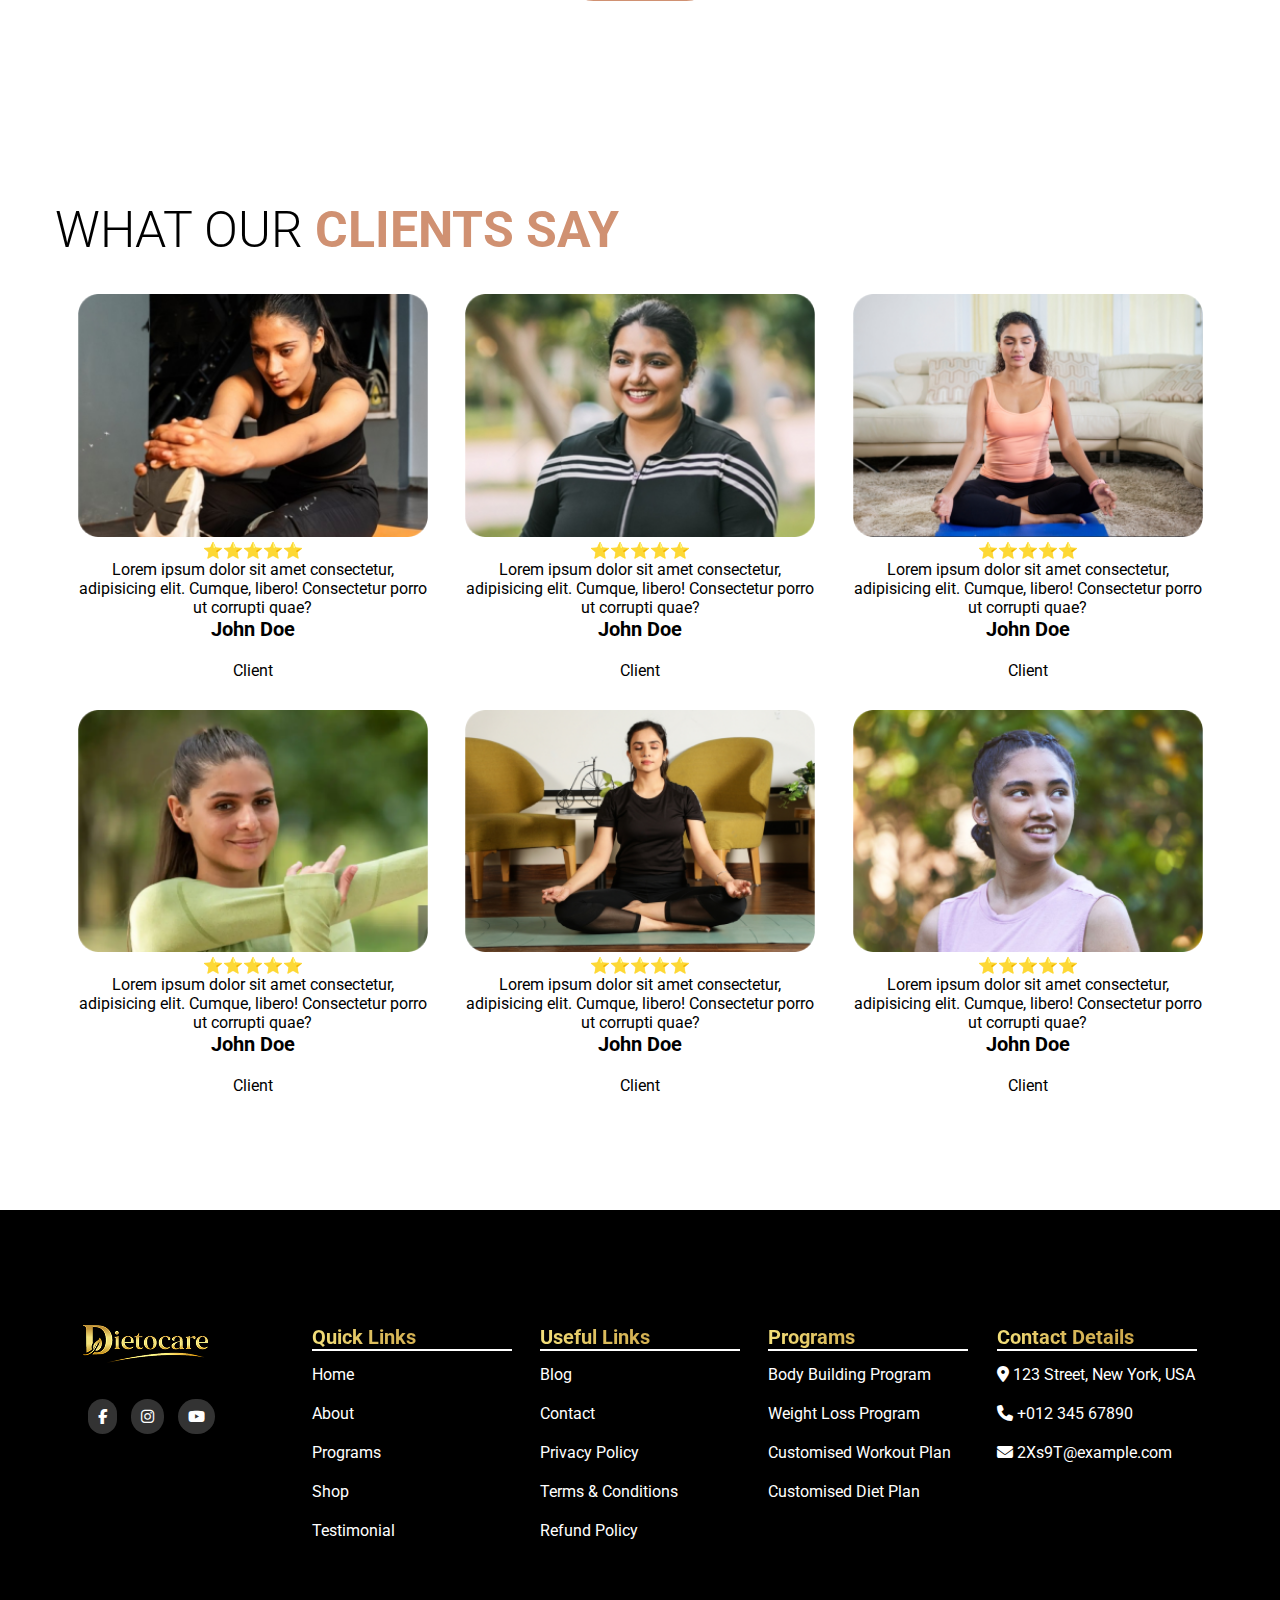
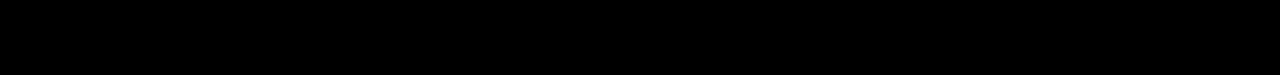
<file: testimonial.html>
<!DOCTYPE html>
<html lang="en">

<head>
  <meta charset="UTF-8">
  <meta name="viewport" content="width=device-width, initial-scale=1.0">
  <title>Dietocare</title>
  <!-- Link Swiper's CSS -->
  <link rel="stylesheet" href="https://cdn.jsdelivr.net/npm/swiper@11/swiper-bundle.min.css" />

  <!-- -------- font asm cdn ----------  -->
  <link rel="stylesheet" href="https://cdnjs.cloudflare.com/ajax/libs/font-awesome/6.7.2/css/all.min.css"
    integrity="sha512-Evv84Mr4kqVGRNSgIGL/F/aIDqQb7xQ2vcrdIwxfjThSH8CSR7PBEakCr51Ck+w+/U6swU2Im1vVX0SVk9ABhg=="
    crossorigin="anonymous" referrerpolicy="no-referrer" />
  <!-- ------ font family cdn --------  -->
  <link rel="preconnect" href="https://fonts.googleapis.com">
  <link rel="preconnect" href="https://fonts.gstatic.com" crossorigin>
  <link href="https://fonts.googleapis.com/css2?family=Roboto:ital,wght@0,100..900;1,100..900&display=swap"
    rel="stylesheet">
  <!-- -------- css link --------- -->
  <link rel="stylesheet" href="./css/style.css">
</head>

<body>
  <!-- -------- header Section -----------  -->
  <header class="header">
    <div class="container">
      <nav class="header-child">
        <a href="#" class="logo"><img src="./img/image 7786.png" alt="logo"></a>
        <ul class="menu">
          <li><a href="index.html">Home</a></li>
          <li><a href="about.html">About</a></li>
          <li><a href="program.html">Program</a></li>
          <li><a href="shop.html">Shop</a></li>
          <li><a href="testimonial.html" id="active">Testimonial</a></li>
          <li><a href="blog.html">Blog</a></li>
        </ul>
        <div class="header-button">
          <a href="contact.html" class="btn">Contact us <i class="fa-solid fa-arrow-right" id="arrow"></i></a>
        </div>
      </nav>
    </div>
  </header>
  <!-- --------------- hero section -------------  -->
  <section class="test-hero com-gap">
    <div class="container">
      <div class="test-hero-child">
        <h1>TESTIMONIAL</h1>
      </div>
    </div>
  </section>
  <!-- ----------- 2nd Banner --------- -->
  <section class="feed com-gap">
    <div class="container">
      <div class="feed-child">
        <h2>Video <span>Feedbacks</span></h2>
        <p class="para">Lorem ipsum dolor sit amet, conse ctetur adip weqiscing elit, sed do eiusmtempor incididunt ut
          labore et dolo ere magna aliqua. </p>
        <div class="card-section">
          <div class="card-four">
            <iframe max-width="360" height="250" src="https://www.youtube.com/embed/JoDKbXEUrvQ?si=4f7R5Ak6gJVjc5LO"
              title="YouTube video player" frameborder="0"
              allow="accelerometer; autoplay; clipboard-write; encrypted-media; gyroscope; picture-in-picture; web-share"
              referrerpolicy="strict-origin-when-cross-origin" allowfullscreen></iframe>
          </div>
          <div class="card-four">
            <iframe max-width="360" height="250" src="https://www.youtube.com/embed/JoDKbXEUrvQ?si=4f7R5Ak6gJVjc5LO"
              title="YouTube video player" frameborder="0"
              allow="accelerometer; autoplay; clipboard-write; encrypted-media; gyroscope; picture-in-picture; web-share"
              referrerpolicy="strict-origin-when-cross-origin" allowfullscreen></iframe>
          </div>
          <div class="card-four">
            <iframe max-width="360" height="250" src="https://www.youtube.com/embed/JoDKbXEUrvQ?si=4f7R5Ak6gJVjc5LO"
              title="YouTube video player" frameborder="0"
              allow="accelerometer; autoplay; clipboard-write; encrypted-media; gyroscope; picture-in-picture; web-share"
              referrerpolicy="strict-origin-when-cross-origin" allowfullscreen></iframe>
          </div>
          <div class="card-four">
            <iframe max-width="360" height="250" src="https://www.youtube.com/embed/JoDKbXEUrvQ?si=4f7R5Ak6gJVjc5LO"
              title="YouTube video player" frameborder="0"
              allow="accelerometer; autoplay; clipboard-write; encrypted-media; gyroscope; picture-in-picture; web-share"
              referrerpolicy="strict-origin-when-cross-origin" allowfullscreen></iframe>
          </div>
          <div class="card-four">
            <iframe max-width="360" height="250" src="https://www.youtube.com/embed/JoDKbXEUrvQ?si=4f7R5Ak6gJVjc5LO"
              title="YouTube video player" frameborder="0"
              allow="accelerometer; autoplay; clipboard-write; encrypted-media; gyroscope; picture-in-picture; web-share"
              referrerpolicy="strict-origin-when-cross-origin" allowfullscreen></iframe>
          </div>
          <div class="card-four">
            <iframe max-width="360" height="250" src="https://www.youtube.com/embed/JoDKbXEUrvQ?si=4f7R5Ak6gJVjc5LO"
              title="YouTube video player" frameborder="0"
              allow="accelerometer; autoplay; clipboard-write; encrypted-media; gyroscope; picture-in-picture; web-share"
              referrerpolicy="strict-origin-when-cross-origin" allowfullscreen></iframe>
          </div>
        </div>
        <a href="" class="btn-two">Learn More <i class="fa-solid fa-arrow-right" id="arrow"></i></a>
      </div>
    </div>

  </section>
  <!-- --------- 3rd Banner -----------  -->
  <section class="new-client com-gap">
    <div class="container">
      <div class="child-ex">
        <h2>WHAT OUR <span>CLIENTS SAY</span></h2>
      </div>
        <div class="card-section-main">
          <div class="text-card">
            <img src="./img/testimonial/Mask group (1).png" alt="">
           <div class="inner-wrap-text">
            <p>⭐⭐⭐⭐⭐</p>
            <p>Lorem ipsum dolor sit amet consectetur, adipisicing elit. Cumque, libero! Consectetur porro ut corrupti quae?</p>
            <h3>John Doe</h3>
            <p class="highlight">Client</p>
           </div>
          </div>
          <div class="text-card">
            <img src="./img/testimonial/Mask group (2).png" alt="">
           <div class="inner-wrap-text">
            <p>⭐⭐⭐⭐⭐</p>
            <p>Lorem ipsum dolor sit amet consectetur, adipisicing elit. Cumque, libero! Consectetur porro ut corrupti quae?</p>
            <h3>John Doe</h3>
            <p class="highlight">Client</p>
           </div>
          </div>
          <div class="text-card">
            <img src="./img/testimonial/Mask group (3).png" alt="">
           <div class="inner-wrap-text">
            <p>⭐⭐⭐⭐⭐</p>
            <p>Lorem ipsum dolor sit amet consectetur, adipisicing elit. Cumque, libero! Consectetur porro ut corrupti quae?</p>
            <h3>John Doe</h3>
            <p class="highlight">Client</p>
           </div>
          </div>
          <div class="text-card">
            <img src="./img/testimonial/Mask group (4).png" alt="">
           <div class="inner-wrap-text">
            <p>⭐⭐⭐⭐⭐</p>
            <p>Lorem ipsum dolor sit amet consectetur, adipisicing elit. Cumque, libero! Consectetur porro ut corrupti quae?</p>
            <h3>John Doe</h3>
            <p class="highlight">Client</p>
           </div>
          </div>
          <div class="text-card">
            <img src="./img/testimonial/Mask group (5).png" alt="">
           <div class="inner-wrap-text">
            <p>⭐⭐⭐⭐⭐</p>
            <p>Lorem ipsum dolor sit amet consectetur, adipisicing elit. Cumque, libero! Consectetur porro ut corrupti quae?</p>
            <h3>John Doe</h3>
            <p class="highlight">Client</p>
           </div>
          </div>
          <div class="text-card">
            <img src="./img/testimonial/Mask group (6).png" alt="">
           <div class="inner-wrap-text">
            <p>⭐⭐⭐⭐⭐</p>
            <p>Lorem ipsum dolor sit amet consectetur, adipisicing elit. Cumque, libero! Consectetur porro ut corrupti quae?</p>
            <h3>John Doe</h3>
            <p class="highlight">Client</p>
           </div>
          </div>
         
        </div>
      
    </div>
  </section>
  <!-- ----------- footer section -----------  -->
  <footer class="footer">
    <div class="container">
        <div class="footer-child com-gap">
            <div class="bar bar-one">
                <a href="#" class="foot-logo"><img src="./img/image 7785.png" alt="logo"></a>
                <div class="social">
                  <a href="#"><i class="fa-brands fa-facebook-f"></i></a>
                  <a href="#"><i class="fa-brands fa-instagram"></i></a>
                  <a href="#"><i class="fa-brands fa-youtube"></i></a>
                </div>
            </div>
            <div class="bar">
                <div class="footer-head">Quick Links</div>
                <!-- 🎯 header or header class can not be called -->
                 <ul>
                  <li><a href="#"><p>Home</p></a></li>
                  <li><a href="#"><p>About</p></a></li>
                  <li><a href="#"><p>Programs</p></a></li>
                  <li><a href="#"><p>Shop</p></a></li>
                  <li><a href="#"><p>Testimonial</p></a></li>
                 </ul>
            </div>
            <div class="bar">
              <div class="footer-head">Useful Links</div>
              <ul>
                <li><a href="#"><p>Blog</p></a></li>
                <li><a href="#"><p>Contact</p></a></li>
                <li><a href="#"><p>Privacy Policy</p></a></li>
                <li><a href="#"><p>Terms & Conditions</p></a></li>
                <li><a href="#"><p>Refund Policy</p></a></li>
              </ul>
            </div>
            <div class="bar">
              <div class="footer-head">Programs</div>
              <ul>
                <li><a href="#"><p>Body Building Program</p></a></li>
                <li><a href="#"><p>Weight Loss Program</p></a></li>
                <li><a href="#"><p>Customised Workout Plan</p></a></li>
                <li><a href="#"><p>Customised Diet Plan</p></a></li>
              </ul>
                
            </div>
            <div class="bar">
              <div class="footer-head">Contact Details</div>
              <ul>
                <li><a href="#"><p><i class="fa-solid fa-location-dot"></i> 123 Street, New York, USA</p></a></li>
                <li><a href="#"><p><i class="fa-solid fa-phone"></i> +012 345 67890</p></a></li>
                <li><a href="#"><p><i class="fa-solid fa-envelope"></i> 2Xs9T@example.com</p></a></li>
              </ul>
            </div>
        </div>
    </div>
 </footer>
</body>

</html>
</file>
<file: css/style.css>
*{
    margin: 0;
    padding: 0;
    box-sizing: border-box;
}
body,html{
    overflow-x: hidden;
    font-family: "Roboto", serif;
}
.container{
    max-width: 1200px;
    margin: 0 auto;
    padding: 0 15px;
    width: 100%;
}
.com-gap{
    padding: 100px 0;
}
.row{
    margin: 0 -15px;
}
a{
    display: inline-block;
    text-decoration: none;
    color: #000;
}
ul{
    list-style: none;
}
.btn{
    display: inline-block;
    background: linear-gradient(to right, #F4E07A,#DBBB5B,#CEA94C,#C1963C);
    color: #000;
    font: 16px;
    font-weight: 500;
    padding: 20px;
    border-radius: 40px;
    border: 2px solid #fff;

}
.btn:hover{
    background: none;
    color: #C1963C;   
     border: 2px solid #C1963C;

}
.btn-two{
    display: inline-block;
    color: #fff;
    background-color: #D09172;
    font: 16px;
    font-weight: 500;
    padding: 20px;
    border-radius: 40px;
    margin-top: 26px;
}
.btn-two:hover{
    color: #D09172;
    background-color: transparent;
}
#arrow{
    transform: scaleX(1.5);
    padding: 0 5px;
}
/*----- ❌ both options below are creating problems in cards and .section img is not being called anywhere (i.e. it is not connecting to any img code-----*/

/* .section img{
    width: 100%;
    height: 100%;
    object-fit: cover;
} */
/* img{
    width: 100%;
    height: 100%;
    object-fit: cover;
} */
h1,.h-one{
    font-size: 100px;
    margin-bottom: 20px;
}
h2,.h-two{
    font-size: 50px;
    font-weight: 300;
    margin-bottom: 20px;
}
h3,.h-three{
    font-size: 20px;
    font-weight: 700;
    margin-bottom: 20px;
}
span{
    color: #D09172;
    font-weight: 700;
}
/* ---------- header ----------  */
.header-child{
    margin: 22px 0;
    display: flex;
    justify-content: space-evenly;
    align-items: center;
    flex-wrap: wrap;
}
.menu{
    flex-wrap: wrap;
    display: flex;
    align-items: center;
    justify-content: space-evenly;
}
.menu li{
    margin: 10px 25px;
}
.menu li a{
    font-size: 15px;
    font-weight: 400;
}
.menu li a:hover{
    color: #C1963C;
}
#active{
    color: #C1963C;
}
/* ---------- Universal card section ----------  */
.card-section{
    display: flex;
    text-align: left;
    flex-wrap: wrap;
    justify-content: space-evenly;
}
.card{
    max-width: 360px;
    min-width: 300px;
    margin-top: 40px;
}
.card p{
    margin-bottom: 23px;
}
.card a{
    color: transparent;
    background: linear-gradient(to right, #F4E07A,#DBBB5B,#CEA94C,#C1963C);
    -webkit-background-clip: text;
}
.card a:hover{
    font-size: larger;
}
.one{
    max-height: 250px;
    margin-bottom: 30px;
}
.two{
    max-height: 390px;
}
#arrow2{
    background: linear-gradient(to right, #F4E07A,#DBBB5B,#CEA94C,#C1963C);
    padding: 7px 8px;
    margin-left: 10px;
    border-radius: 50px;
    color: #000;
}

.card-two{
    width: 188px;
    height: 183px;
    text-align: center;
    margin: 47px 0;
}
.card-two figure img{
    height: 38px;
    width: 38px;
}
.up{
    position: relative;
}
.up figure img{
    position: absolute;
    top: 73px;
    left: 78px;
}
.down{
    position: relative;
}
.down figure img{
    position: absolute;
    top: 140px;
    left: 78px;
}

/* ---------- Home Banner ---------  */
/* ---------- Home Banner ---------  */
/* ---------- Home Banner ---------  */

/* ------------ hero section -----------  */
.hero{
    background: linear-gradient(to right, rgba(0,0,0,0.7),transparent),url(../img/Vector.png)no-repeat left 100px bottom/20% 80%, url(../img/Mask\ group.png) no-repeat center center/cover;   

}
.hero-child{
    min-height: 100vh;
    display: flex;
    flex-direction: column;
    justify-content: center;
    color: #fff;
    width: 60%;
}
.hero-para{
    font-size: 30px;
    letter-spacing: 10px;
    border-left: 3px solid #EDBD00;
    padding-left: 8px;
}
.hero-child p{
    width: 70%;
}
#active2{
    color: #D09172;
}
.hero-btn{
    display: flex;
    align-items: center;
    margin-top: 30px;
}
.hero-btn span{
    margin-left: 25px;
}
#play{
    background: linear-gradient(to right, #F4E07A,#DBBB5B,#CEA94C,#C1963C);
    padding: 11px 11px 10px 13px;
    margin-left: 25px;
    border-radius: 50px;
    color: #000;
    box-shadow: 0 0 0 12px rgba(128, 128, 128, 0.147);
}
/*----------- 2nd Section ---------- */
.program-child{
    text-align: center;
}

.para{
    width: 70%;
    margin: 0 auto 35px auto;
}
/* -------- 3rd section -------  */
.about{
    background-color: #FFF7F3;
    background-image: url(../img/About\ Us.png);
    background-repeat: no-repeat;
    background-position: right 50px center;
}
.about-child{
    display: flex;
    justify-content: space-evenly;
    flex-wrap: wrap;
}
.pic{
    max-width: 560px;
    min-width: 450px;
    width: 50%;
}
.content{
    margin: auto;
    padding: 0 5%;
    width: 50%;
}
.content p{
    margin-bottom: 20px;
}

/* ---------- 4th Section----------  */
.choose{
    text-align: center;
}

/* ------ 5TH section ------------  */
.created{
    background: linear-gradient(to right,#00000025 10%,#000000a7 30%,#000000e3 60%),
                url(../img/created.png) no-repeat left 30px center,
                url(../img/image\ 7784.png) no-repeat center center/cover;  
    color: #fff;
}

/* ---------- swiper section ---------------  */
.created .container{
    position: relative;
}
.navi{
    position: absolute;
    right: 10%;
    top: 40px;
}
.navig{
    position: absolute;
    /* right: 200px; */
    left: 80%;
    top: 40px;
}
.created-child .swiper {
    width: 100%;
    height: 400px;
  }

  .created-child  .swiper-slide {
    background: transparent;
    display: flex;
    flex-direction: column;
    color: #fff;
    justify-content: space-evenly;
    align-items: center;
    flex-wrap: wrap;
  }

  .created-child  .swiper-slide img {
    max-width: 263px;
    min-width: 263px;
    max-height: 317px;
  }

  .created-child  .space{
    margin: 0 20px;
  }

  /* -------- 6th section -----------  */
  .stories{
    text-align: center;
  }

  .stories p{
    width: 70%;
    margin: 0 auto 30px auto;
    /* padding: 30px 0; */
  }
 /* ------------ 7th section ----------- */
 .face{
    background: url(../img/Untitled.png) no-repeat left/50% 100%;
 }
 .face-child{
   margin-left: 50%;
 }
 
 .face-child p{
    margin-bottom: 35px;
 }
 .list{
    display: flex;
    margin: 20px 0;
 }
 .list p{
    margin: 21px 0;
 }
 .list img{
    margin-right:20px;
    width: 10%;
    min-width: 50px;
 }
 /* ---------- footer section ------------  */
 .footer{
    background-color: #000;
    color: #fff;
 }
 .footer-child{
    display: flex;
    justify-content: space-evenly;
    flex-wrap: wrap;
 }
 .footer-head{
    color: transparent;
    background: linear-gradient(to right, #F4E07A,#DBBB5B,#CEA94C,#C1963C);
    -webkit-background-clip: text;
    font-size: 20px;
    font-weight: 700;
    margin-bottom: 14px;
    border-bottom: 2px solid #fff;
 }
 .footer-child a{
    color: #fff;
 }
 .footer-child a:hover{
    color: #D09172;
 }
 
 .bar{
    min-width: 200px;
    margin: 15px 0;
 }
 .foot-logo{
    display: block;
    width: 125px;
   /* height: 38px; */
 }
 .bar-one i{
    font-size: 15px;
    padding: 10px;
    border-radius: 50px;
    background-color: #333333;
    margin: 32px 5px;
 }
 .bar li{
    margin-bottom: 20px;
 }




 /* --------------------------- About Page -----------------------------  */
 /* --------------------------- About Page -----------------------------  */
 /* --------------------------- About Page -----------------------------  */


 /* --------- About banner ------------  */
.about-hero{
    background: linear-gradient(to right, rgba(0,0,0,0.7),transparent),url(../img/Vector.png) no-repeat left 100px bottom/20% 80%,url(../img/image\ 7806.png) no-repeat center center/cover;
}
.about-hero-child{
    min-height: 50vh;
    display: flex;
    flex-direction: column;
    justify-content: center;
    color: white;
}
/* ------------ 2nd section ----------- */
.pic-two{
    max-width: 50%;
    position: relative;
    display: flex;   
    flex-direction: column;
    justify-content: center;
}
#young{
    width: 85%;
    border-radius: 10px;
    object-fit: fill;
}
#young2{
    border-radius: 10px;
    position: absolute;
    max-width: 40%;
    max-height: 40%;
    bottom: -5%;
    right: -5%;
    border: 10px solid #FFF7F3;
}
/* ------------ 3rd section -------------  */
.two-main{
    text-align: center;
}
.two-main p{
    padding: 0 15px;
}

/* -------------------------- PROGRAM PAGE -------------------------------- */
/* -------------------------- PROGRAM PAGE -------------------------------- */
/* -------------------------- PROGRAM PAGE -------------------------------- */

/* --------- program banner ------------ */
.program-hero{
    background: linear-gradient(to right, rgba(0, 0, 0, 0.767),transparent),url(../img/Vector.png) no-repeat left 100px bottom/20% 80%,url(../img/program/fit-girl-living-an-active-lifestyle-and-doing-exercise-and-yoga-at-park-gm1454383429-490057577.png) no-repeat left center/20% 100%,url(../img/program/fit-girl.png) no-repeat right center/80% 100%;
/* ❌ how to repeat as mirror image  */
}
.program-hero-child{
    min-height: 50vh;
    display: flex;
    flex-direction: column;
    justify-content: center;
    color: white;
}
/* ---------- 2nd section ----------  */
    .card-three{
        max-width: 360px;
        height: 250px;
        position: relative;
        color: #fff;
        /* border: 2px solid red; */
        margin-bottom: 20px;
    }
    .option{
        position: absolute;
        bottom: 0;
        padding: 10px;
       display: flex;
        width: 100%;
        justify-content: space-between;
    }
 
    


/* ---------- testimonial ------------  */
/* ---------- testimonial ------------  */
/* ---------- testimonial ------------  */
.test-hero{
    background: linear-gradient(to right, rgba(0,0,0,0.7),transparent),url(../img/Vector.png)no-repeat left 100px bottom/20% 80%, url(../img/testimonial/Mask\ group.png) no-repeat center center/100% 100%;   
}
.test-hero-child{
    min-height: 50vh;
    display: flex;
    flex-direction: column;
    justify-content: center;
    color: #fff;
    width: 60%;
}
.feed{
    text-align: center;
}
.clients{
    background: url(../img/testimonial/what\ ourClients\ say.png) no-repeat right 50px center/80px 80%, linear-gradient(to bottom,#FFF7F3,#fff);
    text-align: center;
}
/* ---------- test and news banner -------- */
.card-section-main{
    display: flex;
    justify-content: space-evenly;
    flex-wrap: wrap;
}

.text-card{
    text-align: center;
    max-width: 350px;
    margin: 15px;
}
.text-card img{
    width: 100%;
}
/* ----------- blog --------  */
/* ----------- blog --------  */
/* ----------- blog --------  */
.blog-hero{
    background: linear-gradient(to right, rgba(0,0,0,0.7),transparent),url(../img/Vector.png)no-repeat left 100px bottom/20% 80%, url(../img/testimonial/Mask\ group_2.png) no-repeat center center/cover;   
}
.blog-hero-child{
    min-height: 50vh;
    display: flex;
    flex-direction: column;
    justify-content: center;
    color: #fff;
    width: 60%;
}
/* ------ 2nd banner -------  */
.news{
    background-color: #FFF7F3;
}
.news-child .card-section{
    justify-content: space-evenly;
    flex-wrap: wrap;
}
.news .card-four{
    text-align: left;
    max-width: 350px;
    margin: 15px;
}
.card-four img{
    width: 100%;
}
.bio{
    display: flex;
    justify-content: space-between;
    border-bottom: 1px dotted #D09172;
    margin-bottom: 20px;
}
.bio i{
    color: #D09172;
}
.card-four a{
    color: #D09172;

}

/* --------- Contact Page ------------ */
/* --------- Contact Page ------------ */
/* --------- Contact Page ------------ */
.contact-hero{
    background: linear-gradient(to right, rgba(0,0,0,0.7),transparent),url(../img/Vector.png)no-repeat left 100px bottom/20% 80%, url(../img/contact/Mask\ group.png) no-repeat center center/100% 100%;   
    min-height: 85vh;
}
.contact-child{
    height: calc(85vh - 200px);
    display: flex;
    flex-direction: column;
    justify-content: center;
    color: #fff;
    width: 60%;
}
/* -------- 2nd banner -----------  */
.details{
    background-color: #f2efea50;
}
.details .card{
    background-color: #fff;
    padding: 28px;
    /* display: flex;
    flex-direction: column;
    justify-content: space-evenly; */
    border-radius: 15px;
}
.icon{
    max-width: 70px;
    max-height: 70px;
    object-fit: fill;
    padding: 15px;
    border-radius: 50%;
    border: 1px solid #EFBBA3;
    margin-bottom: 15px;
}
/* -------- 3rd section --------  */
.contact-form{
    background-color: #FFF7F3;

}
.contact-form-child{
    display: flex;
    justify-content: space-between;
    align-items: center;
}
.pic-three{
    width: 50%;
}
.pic-three img{
    /* ❌ not working on only class(i.e., removing img) */
    width: 95%;
   
}
.content-two{
    background-color: #fff;
    border-radius: 15px;
    padding: 30px;
    width: 50%;
}

form{
    display: flex;
    flex-direction: column;
    
}
form input, textarea{
    padding: 24px;
    margin: 12px 10px;
    border: 1px solid #EFBBA3;
    border-radius: 10px;
}

 /* ------------- mediaquery ------------------ */
 /* ------------- mediaquery ------------------ */
 /* ------------- mediaquery ------------------ */

    @media (min-width: 320px) and (max-width: 574.98px) {
    /* ---------- universal ----------  */
    h2{
       font-size: 40px;
    }
       
    /* -------- hero ----------  */
    .hero-child{
       width: 100%;
       align-items: center;
       text-align: center;
   }
   h1{
       font-size: 80px;
       text-align: center;
   }
   .hero-child p{
       width: 90%;
   }
   /* --------- 3rd section --------- */
   .pic{
       min-width: 310px;
       margin-bottom: 75px;
   }
       .content{
       width: 100%;
       }
    /* -------- 7th section ---------  */
    .face{
       background: url(../img/Untitled.png) no-repeat right/cover;
   }
   
   .face-child{
       margin: auto;
       width: 70%;
     }
     .face-child p{
       padding: 20px 0;
    }
    .list{
       display: flex;
       margin: 10px 0;
    }
    .list p{
       padding: 10px 0;
    }
    .list img{
       margin-right: 20px;
       width: 10%;
    }
     /* ---------- footer ---------  */
     .bar{
       text-align: center;
    }
    .bar-one{
       width: 100%;
       display: flex;
       flex-direction: column;
       justify-content: center;
       align-items: center;
    }

     /* ----------- Contact page ----------  */
         /* ----------- Contact page ----------  */
         .contact-form-child{
            flex-direction: column;
        }
        .pic-three,.content-two{
            width: 80%;
        }
    
    }
    @media (min-width: 575px) and (max-width: 767.98px) {
    /* --------- universal -----------  */
    h2{
       font-size: 40px;
    }
       
        /* -------- hero ----------  */
       .hero-child{
           width: 100%;
           align-items: center;
           text-align: center;
       }
       h1{
           font-size: 80px;
       }
       .hero-child p{
           width: 90%;
       }
       /* --------- 3rd section --------- */
      .pic{
       margin-bottom: 75px;
       }
       .content{
        width: 80%;
       }
       /* -------- 7th section ---------  */
       .face{
           background: url(../img/Untitled.png) no-repeat right/cover;
       }
       .face-child{
           margin: auto;
           width: 70%;
         }
         .face-child p{
           padding: 20px 0;
        }
        .list{
           display: flex;
           margin: 10px 0;
        }
        .list p{
           padding: 10px 0;
        }
        .list img{
           margin-right: 20px;
           width: 10%;
        }
        /* ---------- footer ---------  */
        .bar{
           text-align: center;
        }
        .bar-one{
           width: 100%;
           display: flex;
           flex-direction: column;
           justify-content: center;
           align-items: center;
        }

         /* ----------- Contact page ----------  */
         /* ----------- Contact page ----------  */
         .contact-form-child{
            flex-direction: column;
        }
        .pic-three,.content-two{
            width: 80%;
        }
    
        
    }
    @media (min-width: 768px) and (max-width: 990.98px) {
       
       /* -------- hero ----------  */
       .hero-child{
           width: 80%;
       }
        /* --------- 3rd section --------- */
          .pic{
          margin-bottom: 100px;
          }
          .content{
           width: 80%;
          }
       /* -------- 7th section ---------  */
       /* .face-child{
           margin: auto;
           width: 70%;
         } */
         .face-child p{
           padding: 20px 0;
        }
        .list{
           display: flex;
           margin: 10px 0;
        }
        .list p{
           padding: 10px 0;
        }
        .list img{
           margin-right: 20px;
           width: 10%;
        }


        /* ----------- Contact page ----------  */
        /* .contact-form-child{
            flex-direction: column;
            gap: 20px;
        } */
        .pic-three,.content-two{
            width: 80%;
        }
    }
    @media (min-width: 991px) and (max-width: 1199.98px) {
       /* ----------- hero section -----------  */
       .hero-child{
           width: 80%;
       }
    
    }
    @media (min-width: 1200px) and (max-width: 1399.98px) {
       
   
    }
</file>
<file: css/shop-details.css>
*{
    margin: 0;
    padding: 0;
    box-sizing: border-box;
}
body,html{
    overflow-x: hidden;
    font-family: "Roboto", serif;
}
.container{
    max-width: 1200px;
    margin: 0 auto;
    padding: 0 15px;
    width: 100%;
}
.com-gap{
    padding: 100px 0;
}
a{
    text-decoration: none;
    color: #000;
}
.btn{
    display: inline-block;
    background: linear-gradient(to right, #F4E07A,#DBBB5B,#CEA94C,#C1963C);
    color: #000;
    font: 16px;
    font-weight: 500;
    padding: 20px;
    border-radius: 40px;
    
}
.btn:hover{
    background: none;
    color: #C1963C;
}
.btn-two{
    display: inline-block;
    color: #fff;
    background-color: #D09172;
    font: 16px;
    font-weight: 500;
    padding: 20px;
    border-radius: 40px;
    margin-top: 26px;
}
.btn-two:hover{
    color: #D09172;
    background-color: transparent;
}

img{
    width: 100%;
    height: 100%;
    object-fit: cover;
}
h1,.h-one{
    font-size: 100px;
}
h2,.h-two{
    font-size: 50px;
    font-weight: 300;
    margin-bottom: 20px;
}
h3,.h-three{
    font-size: 26px;
    font-weight: 700;
}
h4,.h-four{
    font-size: 16px;
    font-weight: 400;
}
span{
    color: #D09172;
    font-weight: 700;
}

/* ---------- header ----------  */
.header-child{
    padding: 22px 0;
    display: flex;
    justify-content: space-evenly;
    align-items: center;
    flex-wrap: wrap;
}
.menu{
    /* flex-wrap: wrap; */
    display: flex;
    align-items: center;
    justify-content: space-evenly;
    list-style: none;
}
.menu li{
    margin: 10px 25px;
}
.menu li a{
    font-size: 15px;
    font-weight: 400;
}
.menu li a:hover{
    color: #C1963C;
}
#active{
    color: #C1963C;
}



/* ---------- hero section ----------  */
.shop-hero{
    background-color: #f7f6f6;
}
.shop-hero-child{
    display: flex;
}
.left,.right{
    width: 50%;
    padding: 0 15px;
}
.right p{
    margin-bottom: 38px;
}
#para{
    margin-bottom: 10px;
}
#para2{
    margin: 22px 0 10px 0;
}
.right i{
    padding: 10px;
    background-color: #fff;
    color: #D09172;
    font-size: 18px;
    border-radius: 40px;
}
.right .btn-two{
    width: 100%;
    text-align: center;
}
/* ------------ product overview ----------  */
  
.swiper {
  width: 100%;
  height: 100%;
}

.swiper-slide {
  text-align: center;
  font-size: 18px;
  background: #fff;
  display: flex;
  justify-content: center;
  align-items: center;
}

.swiper-slide img {
  display: block;
  width: 70%;
  height: 70%;
  object-fit: contain;
}

.swiper {
  width: 100%;
  height: 300px;
  margin-left: auto;
  margin-right: auto;
}

.swiper-slide {
  background-size: cover;
  background-position: center;
}

.mySwiper2 {
  height: 80%;
  width: 100%;
}

.mySwiper {
  height: 20%;
  box-sizing: border-box;
  padding: 10px 0;
}

.mySwiper .swiper-slide {
  width: 25%;
  height: 100%;
  opacity: 0.4;
}

.mySwiper .swiper-slide-thumb-active {
  opacity: 1;
}
/* ------------ Counter ---------  */
.counter {
    border: 2px solid black;
    border-radius: 24px;
    padding: 5px;
    display: flex;
    align-items: center;
    justify-content: space-between;
    width: 170px; 
  }
  
  .decrement, .increment {
    width: 40px;
    height: 40px;
    font-size: 18px;
    border: none;
    border-radius: 50%;
    background-color: #D09172;
    cursor: pointer;
    text-decoration: none;
    display: flex;
    justify-content: center;
    align-items: center;
  }
  
  .decrement:hover, .increment:hover {
    color: #D09172;
    background-color: transparent;
    font-size: 50px;
  }
  
  .count {
    font-size: 24px;
    margin: 0 10px;
    
  }

/* -----------  Details -----------  */
.details{
    background-color: #f7f6f6;
}
.details-option {
    display: flex;
}
/* Style the buttons that are used to open and close the accordion panel */
.accordion {
    background-color: #f7f6f6;
    /* color: #444; */
    cursor: pointer;
    padding: 18px;
    /* width: 100%; */
    text-align: left;
    border: none;
    outline: none;
    transition: 0.4s;
    margin-right: 64px;
  }
  
  /* Add a background color to the button if it is clicked on (add the .active class with JS), and when you move the mouse over it (hover) */
  .hide, .accordion:hover {
    background-color: #ccc;
  }
  
  /* Style the accordion panel. Note: hidden by default */
  .panel {
    padding: 0 18px;
    background-color: white;
    display: none;
    overflow: hidden;
  }
/* ---------- footer section ------------  */
.footer{
  background-color: #000;
  color: #fff;
}
.footer-child{
  display: flex;
  justify-content: space-evenly;
  flex-wrap: wrap;
}
.footer-head{
  color: transparent;
  background: linear-gradient(to right, #F4E07A,#DBBB5B,#CEA94C,#C1963C);
  -webkit-background-clip: text;
  font-size: 20px;
  font-weight: 700;
  padding-bottom: 14px;
  border-bottom: 2px solid #fff;
}
.footer-child a{
  color: #fff;
}
.footer-child a:hover{
  color: #D09172;
}

.bar{
  min-width: 200px;
  margin: 15px 0;
}
.foot-logo{
  display: block;
  width: 125px;
 /* height: 38px; */
}
.bar-one i{
  font-size: 15px;
  padding: 10px;
  border-radius: 50px;
  background-color: #333333;
  margin: 32px 5px;
}
.bar p{
  padding: 10px 0;
}
</file>
<file: css/shop.css>
*{
    margin: 0;
    padding: 0;
    box-sizing: border-box;
}
body,html{
    overflow-x: hidden;
    font-family: "Roboto", serif;
   
}
.container{
    max-width: 1200px;
    margin: 0 auto;
    padding: 0 15px;
    width: 100%;
}
.com-gap{
    padding: 100px 0;
}
a{
    text-decoration: none;
    color: #000;
}
.btn{
    display: inline-block;
    background: linear-gradient(to right, #F4E07A,#DBBB5B,#CEA94C,#C1963C);
    color: #000;
    font: 16px;
    font-weight: 500;
    padding: 20px;
    border-radius: 40px;
    
}
.btn:hover{
    background: none;
    color: #C1963C;
}
.btn-two{
    display: inline-block;
    color: #fff;
    background-color: #D09172;
    font: 16px;
    font-weight: 500;
    padding: 15px 20px;
    border-radius: 40px;
    margin-top: 26px;
}
.btn-two:hover{
    color: #D09172;
    background-color: transparent;
}
#arrow{
    transform: scaleX(1.5);
    padding: 0 5px;
}
img{
    width: 100%;
    height: 100%;
    object-fit: cover;
}
h1,.h-one{
    font-size: 100px;
}
h2,.h-two{
    font-size: 50px;
    font-weight: 300;
    margin-bottom: 20px;
}
h3,.h-three{
    font-size: 26px;
    font-weight: 700;
}
h4,.h-four{
    font-size: 20px;
    font-weight: 600;
}
span{
    color: #D09172;
    font-weight: 700;
}
/* ---------- header ----------  */

.header-child{
    padding: 22px 0;
    display: flex;
    justify-content: space-evenly;
    align-items: center;
    flex-wrap: wrap;
}
.menu{
    flex-wrap: wrap;
    display: flex;
    align-items: center;
    justify-content: space-evenly;
    list-style: none;
}
.menu li{
    margin: 10px 25px;
}
.menu li a{
    font-size: 15px;
    font-weight: 400;
}
.menu li a:hover{
    color: #C1963C;
}
#active{
    color: #C1963C;
}





/* ---------------- hero section ---------------  */
.shop-hero{
    background: linear-gradient(to right, rgba(0, 0, 0, 0.767),transparent),url(../img/Vector.png) no-repeat left 100px bottom/20% 80%,url(../img/shop/young-woman-doing-yoga-and-exercise-at-park-gm1311822209-400809902.png) no-repeat left center/20% 100%,url(../img/shop/young-woman-doing-yoga.png) no-repeat right center/80% 100%;
/* ❌ how to repeat as mirror image  */
}
.shop-hero-child{
    min-height: 50vh;
    display: flex;
    flex-direction: column;
    justify-content: center;
    color: white;
}

  /* --------- 2nd section------------- */
     /* ----- sir koreche ------  */
     .swiper-wrapper {
        display: grid;
        grid-template-columns: repeat(3, 1fr); /* Adjust number of columns */
        gap: 20px;
        justify-content: center;
        /* align-items: center; */
      }
      .swiper-slide {
       height: auto;
        width: auto !important; 
        text-align: left;
        /* Ensure grid layout applies correctly */
      }

      /* ---------sir koreche----------  */


     .swiper{
        padding: 50px 0;
     }
    .swip-img{
        max-width: 330px;
        /* height: auto; */
        background-color: #FFF7F3;
        text-align: center;
        border-radius: 10px;
      }
      .swiper-slide img{
        width: 100%;
        height: auto;
        border: 10px solid #FFF7F3;
      }
      s{
        font-size: 16px;
        color: black;
        font-weight: 400;
      }
      .cart span{
       margin-right: 50px;
      }
      
/* ---------- footer section ------------  */
.footer{
    background-color: #000;
    color: #fff;
 }
 .footer-child{
    display: flex;
    justify-content: space-evenly;
    flex-wrap: wrap;
 }
 .footer-head{
    color: transparent;
    background: linear-gradient(to right, #F4E07A,#DBBB5B,#CEA94C,#C1963C);
    -webkit-background-clip: text;
    font-size: 20px;
    font-weight: 700;
    padding-bottom: 14px;
    border-bottom: 2px solid #fff;
 }
 .footer-child a{
    color: #fff;
 }
 .footer-child a:hover{
    color: #D09172;
 }
 
 .bar{
    min-width: 200px;
    margin: 15px 0;
 }
 .foot-logo{
    display: block;
    width: 125px;
   /* height: 38px; */
 }
 .bar-one i{
    font-size: 15px;
    padding: 10px;
    border-radius: 50px;
    background-color: #333333;
    margin: 32px 5px;
 }
 .bar p{
    padding: 10px 0;
 }



/* -------- mediaquery ---------- */
/* -------- mediaquery ---------- */
/* -------- mediaquery ---------- */

@media (min-width: 320px) and (max-width: 574.98px) {
 .swiper-wrapper {
        grid-template-columns: repeat(2, 1fr);

      } 
}
@media (min-width: 575px) and (max-width: 767.98px) {
    .swiper-wrapper {
        grid-template-columns: repeat(2, 1fr); 

      } 
}
@media (min-width: 768px) and (max-width: 990.98px) {
    .swiper-wrapper {
        grid-template-columns: repeat(3, 1fr); 

      } 
}
@media (min-width: 991px) and (max-width: 1199.98px) {
}
@media (min-width: 1200px) and (max-width: 1399.98px) {
}
</file>
